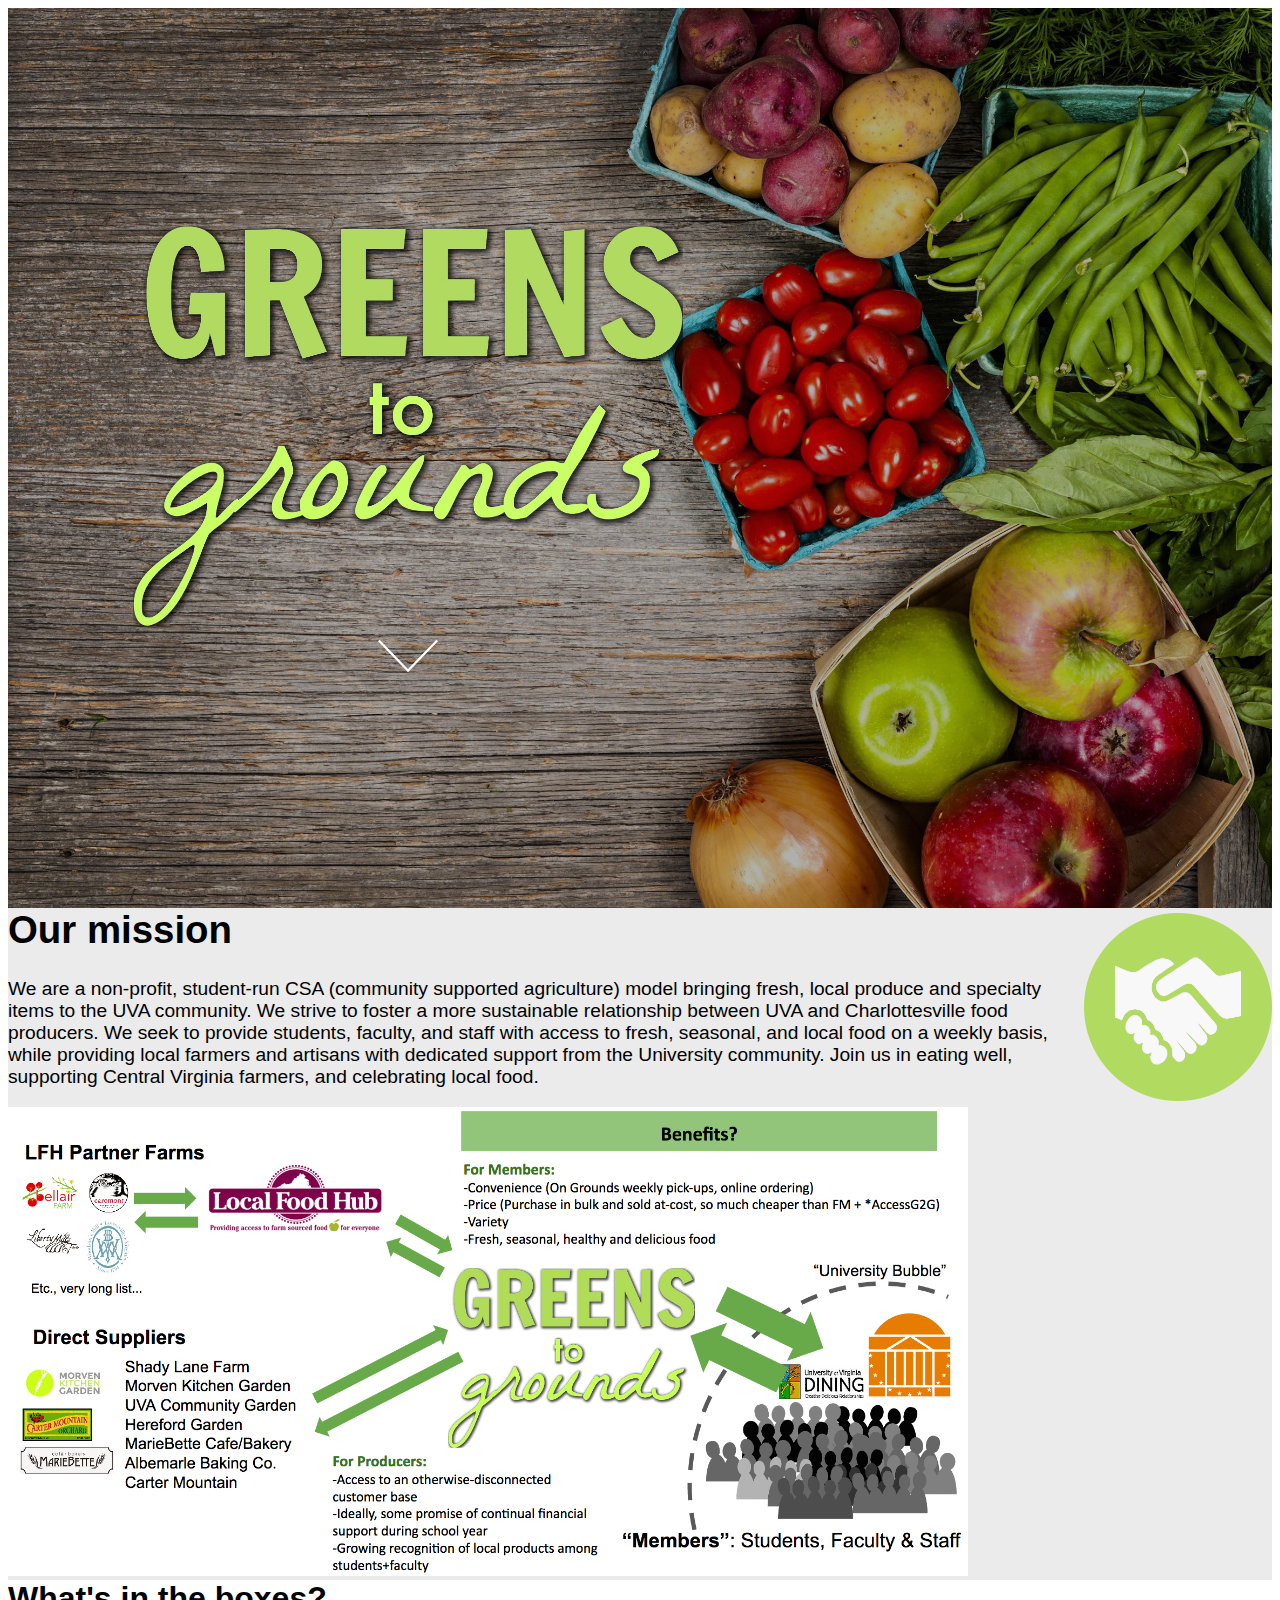
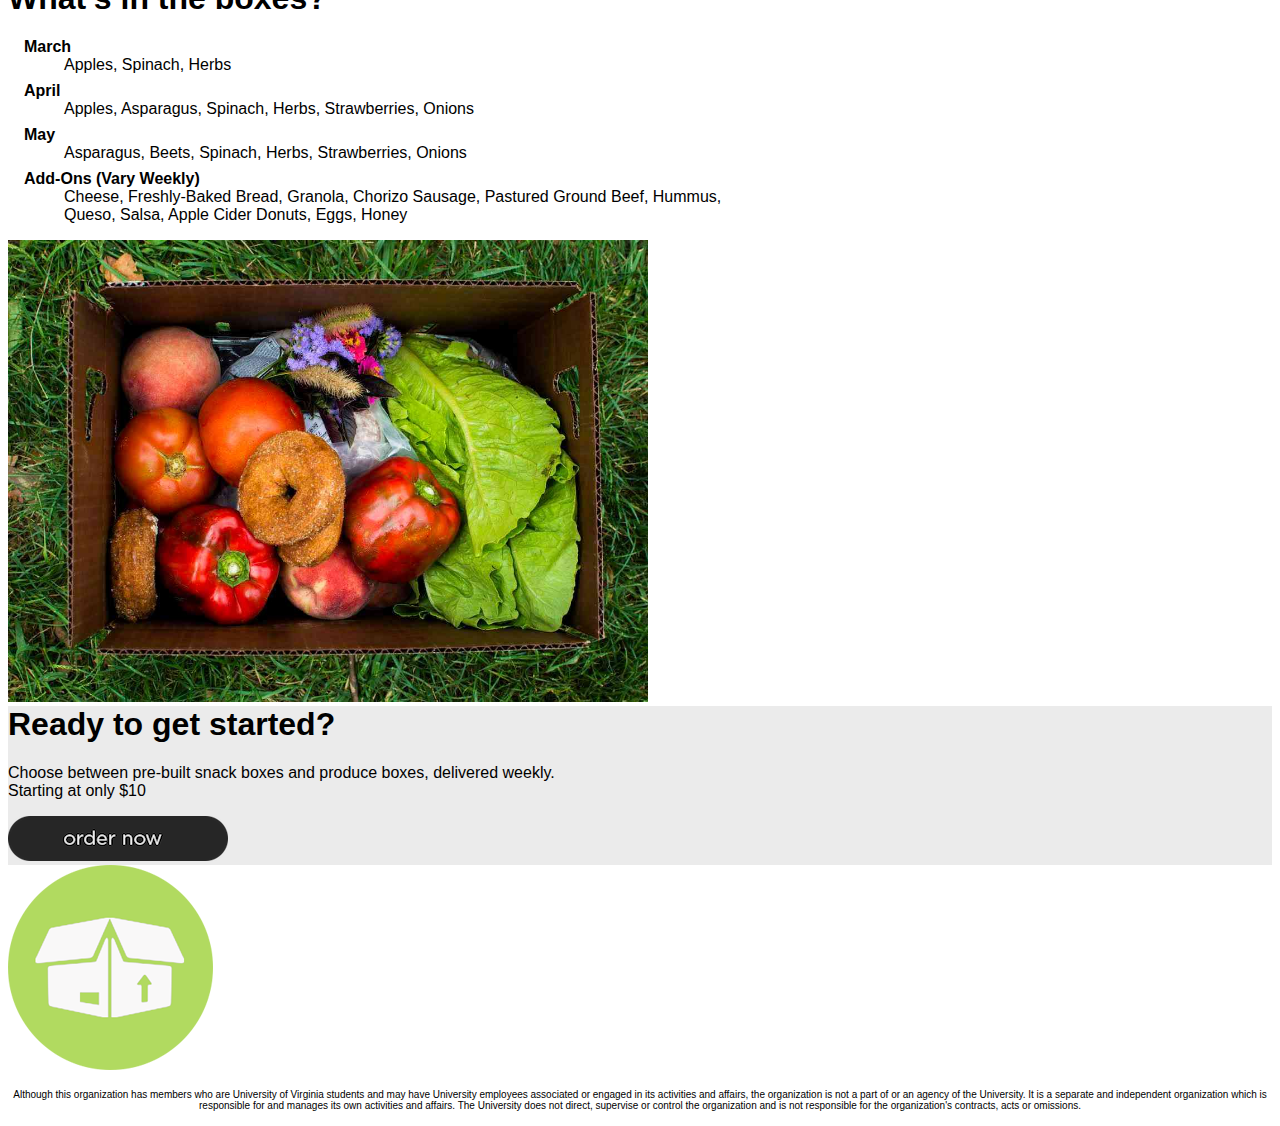
<file: index.html>
<!DOCTYPE html>
<html lang="en">
<head>
	<!-- include inc/head.htm title=Home -->
	<link href="lib/css/homepage.css" rel="stylesheet" type="text/css">
</head>
<body>
	<div id="home-background-img">
		<!-- include inc/nav.htm -->
		<div id="intro-box">
			<img id="g2g-logo" src="lib/imgs/g2glogo.png" alt="Greens to Grounds Logo">
			<a href="#our-mission"><img src="lib/imgs/arrow.svg" height="60px" width="60px" alt="arrow"></a>
		</div>
	</div>
	<div class="section" id="our-mission">
		<div id="our-mission-body">
			<div>
				<h1>Our mission</h1>
				<p>We are a non-profit, student-run CSA (community supported agriculture) model bringing fresh, local produce and specialty items to the UVA community. We strive to foster a more sustainable relationship between UVA and Charlottesville food producers. We seek to provide students, faculty, and staff with access to fresh, seasonal, and local food on a weekly basis, while providing local farmers and artisans with dedicated support from the University community. Join us in eating well, supporting Central Virginia farmers, and celebrating local food.</p>
			</div>
			<img src="lib/imgs/handshake.png" alt="handshake">
		</div>
		<img src="lib/imgs/fixed_diagram.png" alt="diagram">
	</div>
	<div class="section" id="whats-in-the-boxes">
		<h1>What's in the boxes?</h1>
		<dl>
			<dt>March</dt>
			<dd>Apples, Spinach, Herbs</dd>

			<dt>April</dt>
			<dd>Apples, Asparagus, Spinach, Herbs, Strawberries, Onions</dd>

			<dt>May</span></dt>
			<dd>Asparagus, Beets, Spinach, Herbs, Strawberries, Onions</dd>

			<dt>Add-Ons (Vary Weekly)</dt>
			<dd>Cheese, Freshly-Baked Bread, Granola, Chorizo Sausage, Pastured Ground Beef, Hummus, Queso, Salsa, Apple Cider Donuts, Eggs, Honey</dt>
		</dl>
		<img src="lib/imgs/boxexample1.jpg" alt="box example">
	</div>
	<div class="section">
		<div id="get-started-body">
			<h1>Ready to get started?</h1>
			<p>Choose between pre-built snack boxes and produce boxes, delivered weekly.<br>Starting at only $10</p>
			<a href="order.html"><img src="lib/imgs/ordernow.png" alt="Order Now!"></a>
		</div>
	</div>
	<div class="section">
		<img src="lib/imgs/box.png" alt="handshake">
		<p style="font-size: 10px; text-align: center; padding: 5px;">Although this organization has members who are University of Virginia students and may have University employees associated or engaged in its activities and affairs, the organization is not a part of or an agency of the University. It is a separate and independent organization which is responsible for and manages its own activities and affairs. The University does not direct, supervise or control the organization and is not responsible for the organization's contracts, acts or omissions.</p>
	</div>
	<!-- include inc/footer.htm -->
</body>
</html>
</file>
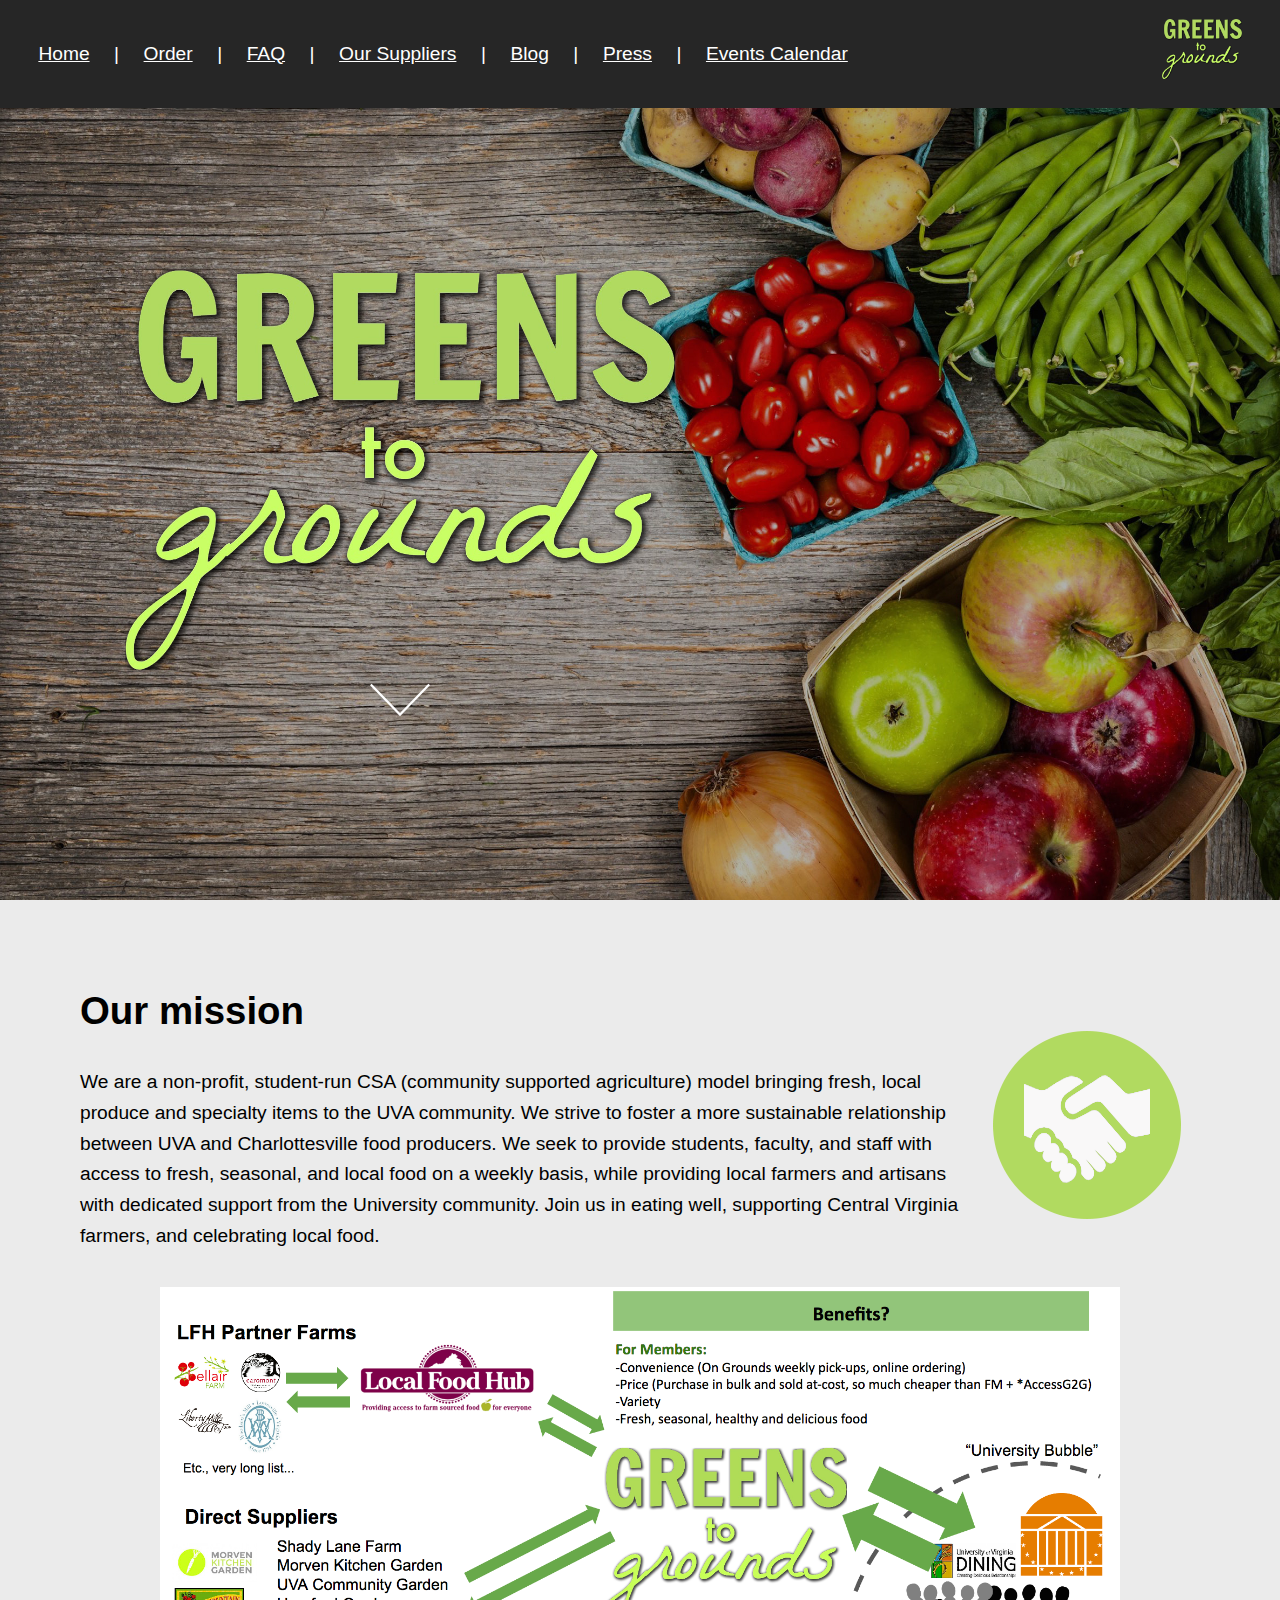
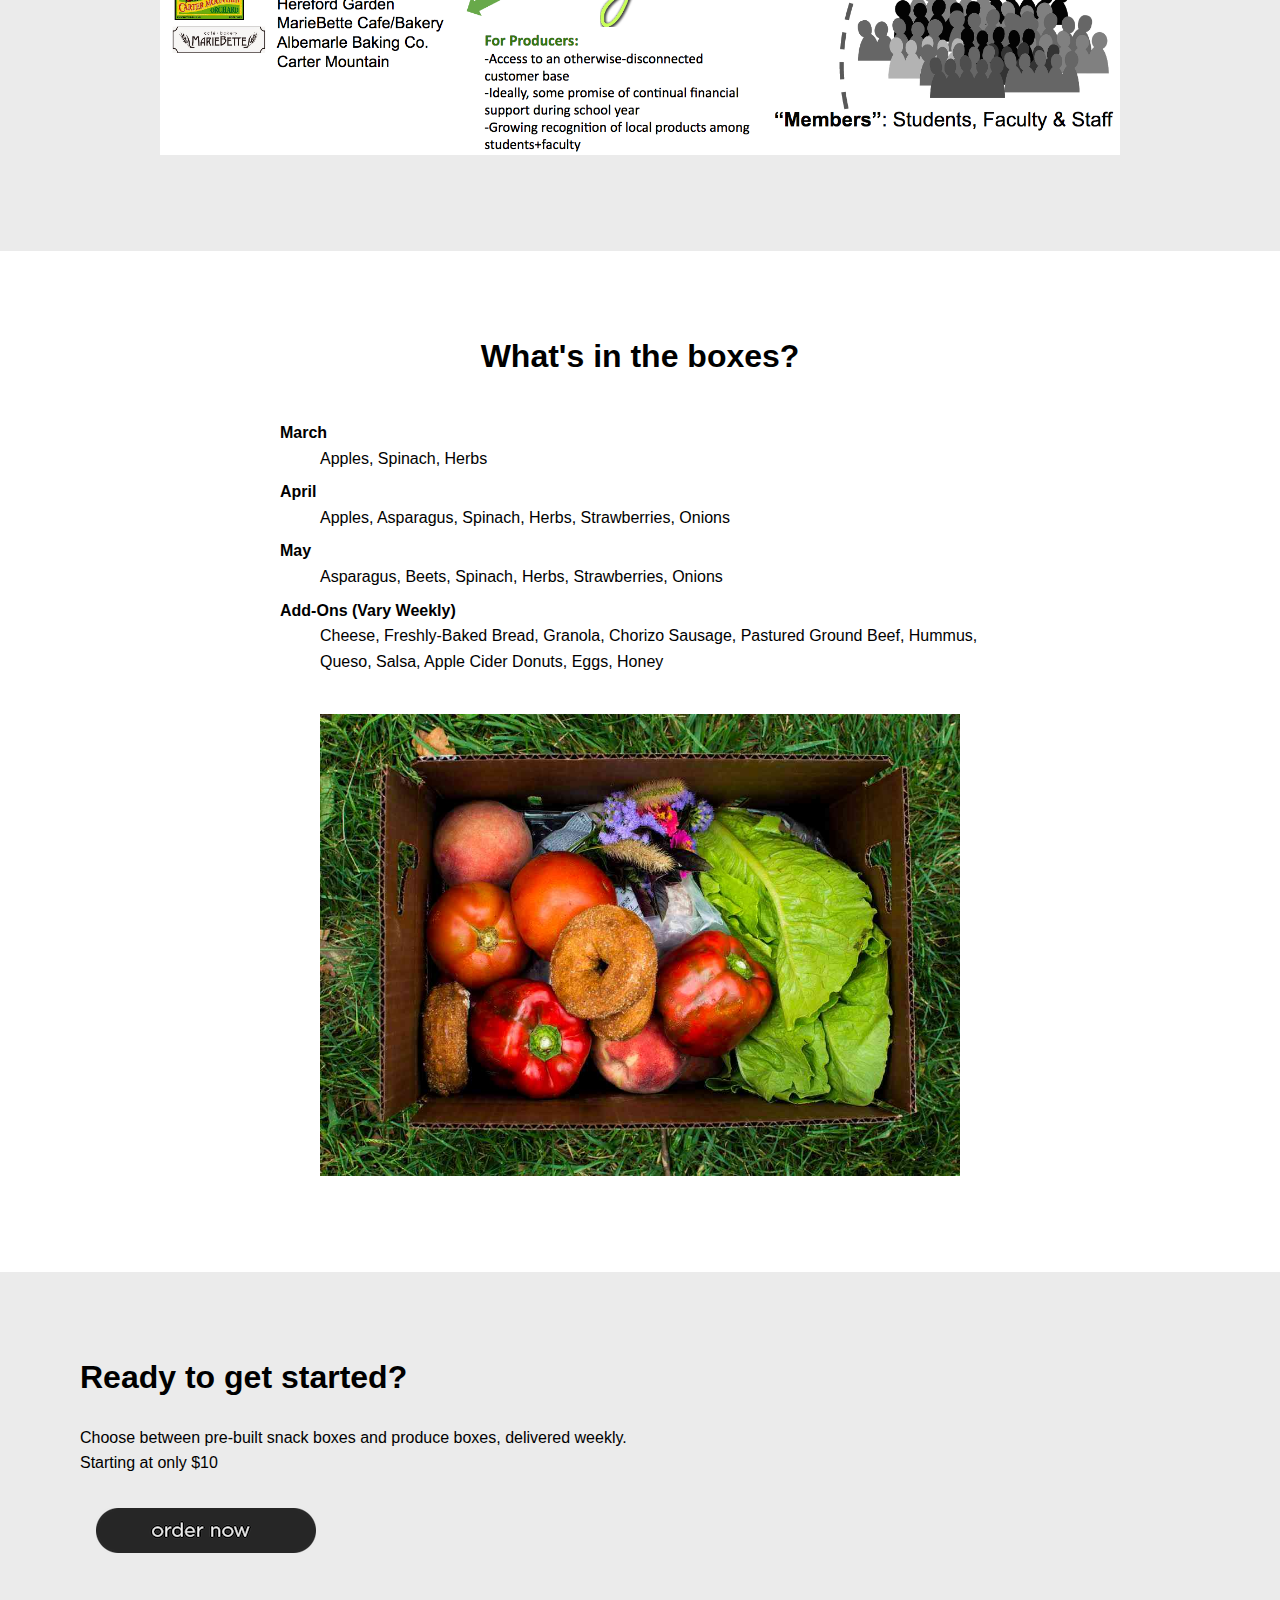
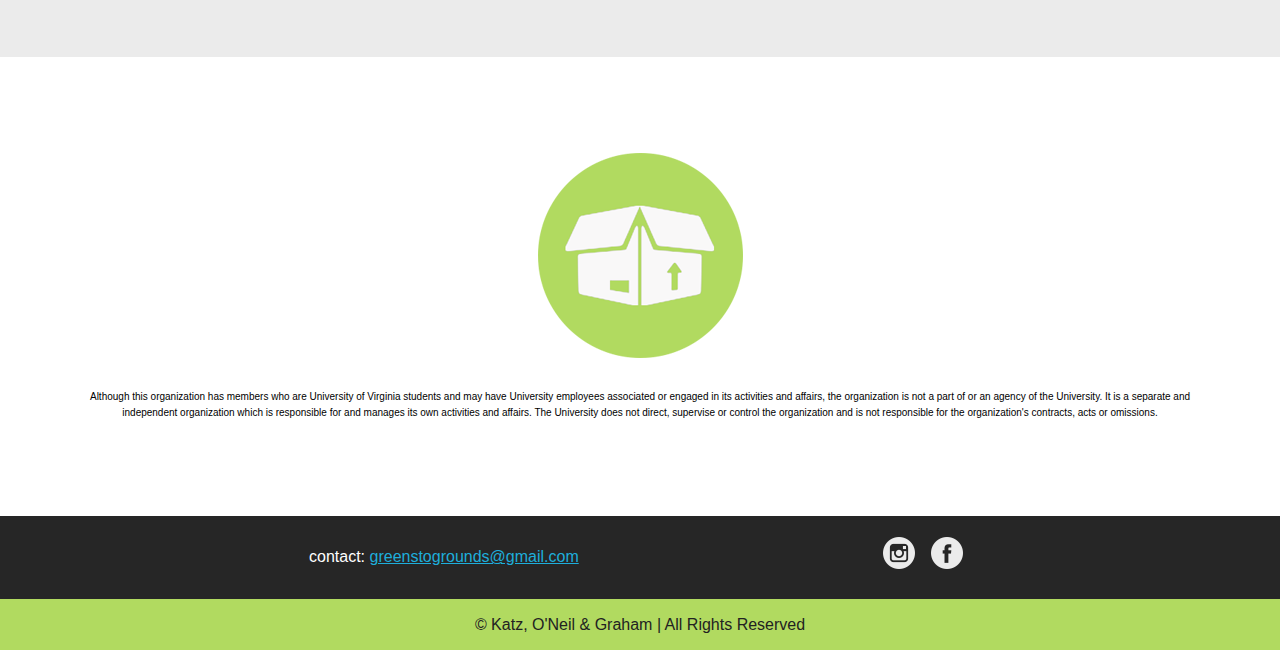
<file: docs/index.html>
<!DOCTYPE html>
<html lang="en">
<head>
	<meta charset="utf-8">
	<meta http-equiv="X-UA-Compatible" content="IE=edge">
	<meta name="viewport" content="width=device-width, initial-scale=1">
	
	<title>Home | Greens to Grounds</title>
	
	<meta http-equiv="Content-Type" content="text/html;charset=utf-8">
	<meta name="description" content="UVA fresh food delivery, community supported agriculture, CSA, greens to grounds, greens, grounds">
	<meta name="keywords" content="UVA, University of Virginia, food, organic, fresh, farmers market, delivery, food, fruit, vegetables, local">
	<meta name="author" content="Austin Petrie">
	<meta name="revised" content="10/12/2015">
	
	<link rel="stylesheet" type="text/css" href="lib/css/site.css">
	<link rel="stylesheet" type="text/css" href="lib/css/nav.css">
	<link rel="stylesheet" type="text/css" href="lib/css/footer.css">
	
	<!-- unused font stuff
	
	<link rel="stylesheet" type="text/css" href="http://fonts.googleapis.com/css?family=Vollkorn">
	<link rel="stylesheet" type="text/css" href="http://fonts.googleapis.com/css?family=Nobile">
	<style>
	.section { font-family: Nobile }
	h1, h2, .question { font-family: Vollkorn }
	</style>
	
	-->
	<link href="lib/css/homepage.css" rel="stylesheet" type="text/css">
</head>
<body>
	<div id="home-background-img">
		<div id="navbar">
			<nav>
				<a href="index.html">Home</a>
				| <a href="order.html">Order</a>
				| <a href="faq.html">FAQ</a>
				| <a href="suppliers.html">Our Suppliers</a>
				| <a href="http://www.greenstogrounds.wordpress.com">Blog</a>
				| <a href="news.html">Press</a>
				| <a href="events.html">Events Calendar</a>
			</nav>
			<div id="logo">
				<a href="index.html"><img src="lib/imgs/g2glogo.png" height="60px" width="80px" alt="Greens to Grounds Logo"></a>
			</div>
		</div>
		<div id="intro-box">
			<img id="g2g-logo" src="lib/imgs/g2glogo.png" alt="Greens to Grounds Logo">
			<a href="#our-mission"><img src="lib/imgs/arrow.svg" height="60px" width="60px" alt="arrow"></a>
		</div>
	</div>
	<div class="section" id="our-mission">
		<div id="our-mission-body">
			<div>
				<h1>Our mission</h1>
				<p>We are a non-profit, student-run CSA (community supported agriculture) model bringing fresh, local produce and specialty items to the UVA community. We strive to foster a more sustainable relationship between UVA and Charlottesville food producers. We seek to provide students, faculty, and staff with access to fresh, seasonal, and local food on a weekly basis, while providing local farmers and artisans with dedicated support from the University community. Join us in eating well, supporting Central Virginia farmers, and celebrating local food.</p>
			</div>
			<img src="lib/imgs/handshake.png" alt="handshake">
		</div>
		<img src="lib/imgs/fixed_diagram.png" alt="diagram">
	</div>
	<div class="section" id="whats-in-the-boxes">
		<h1>What's in the boxes?</h1>
		<dl>
			<dt>March</dt>
			<dd>Apples, Spinach, Herbs</dd>

			<dt>April</dt>
			<dd>Apples, Asparagus, Spinach, Herbs, Strawberries, Onions</dd>

			<dt>May</span></dt>
			<dd>Asparagus, Beets, Spinach, Herbs, Strawberries, Onions</dd>

			<dt>Add-Ons (Vary Weekly)</dt>
			<dd>Cheese, Freshly-Baked Bread, Granola, Chorizo Sausage, Pastured Ground Beef, Hummus, Queso, Salsa, Apple Cider Donuts, Eggs, Honey</dt>
		</dl>
		<img src="lib/imgs/boxexample1.jpg" alt="box example">
	</div>
	<div class="section">
		<div id="get-started-body">
			<h1>Ready to get started?</h1>
			<p>Choose between pre-built snack boxes and produce boxes, delivered weekly.<br>Starting at only $10</p>
			<a href="order.html"><img src="lib/imgs/ordernow.png" alt="Order Now!"></a>
		</div>
	</div>
	<div class="section">
		<img src="lib/imgs/box.png" alt="handshake">
		<p style="font-size: 10px; text-align: center; padding: 5px;">Although this organization has members who are University of Virginia students and may have University employees associated or engaged in its activities and affairs, the organization is not a part of or an agency of the University. It is a separate and independent organization which is responsible for and manages its own activities and affairs. The University does not direct, supervise or control the organization and is not responsible for the organization's contracts, acts or omissions.</p>
	</div>
	<div id="footer">
		<p>
			contact: <a href="mailto:greenstogrounds@gmail.com">greenstogrounds@gmail.com</a>
		</p>
		<div id="social-media-icons">
			<a href="https://instagram.com/greenstogrounds/" target="_blank">
				<img src="lib/imgs/instagram.png" alt="instagram">
			</a>
			<a href="https://www.facebook.com/greenstogrounds/timeline?ref=page_internal" target="_blank">
				<img src="lib/imgs/facebook.png" alt="facebook">
			</a>
		</div>
	</div>
	<div id="copyright">&copy; Katz, O'Neil & Graham | All Rights Reserved</div>
</body>
</html>
</file>
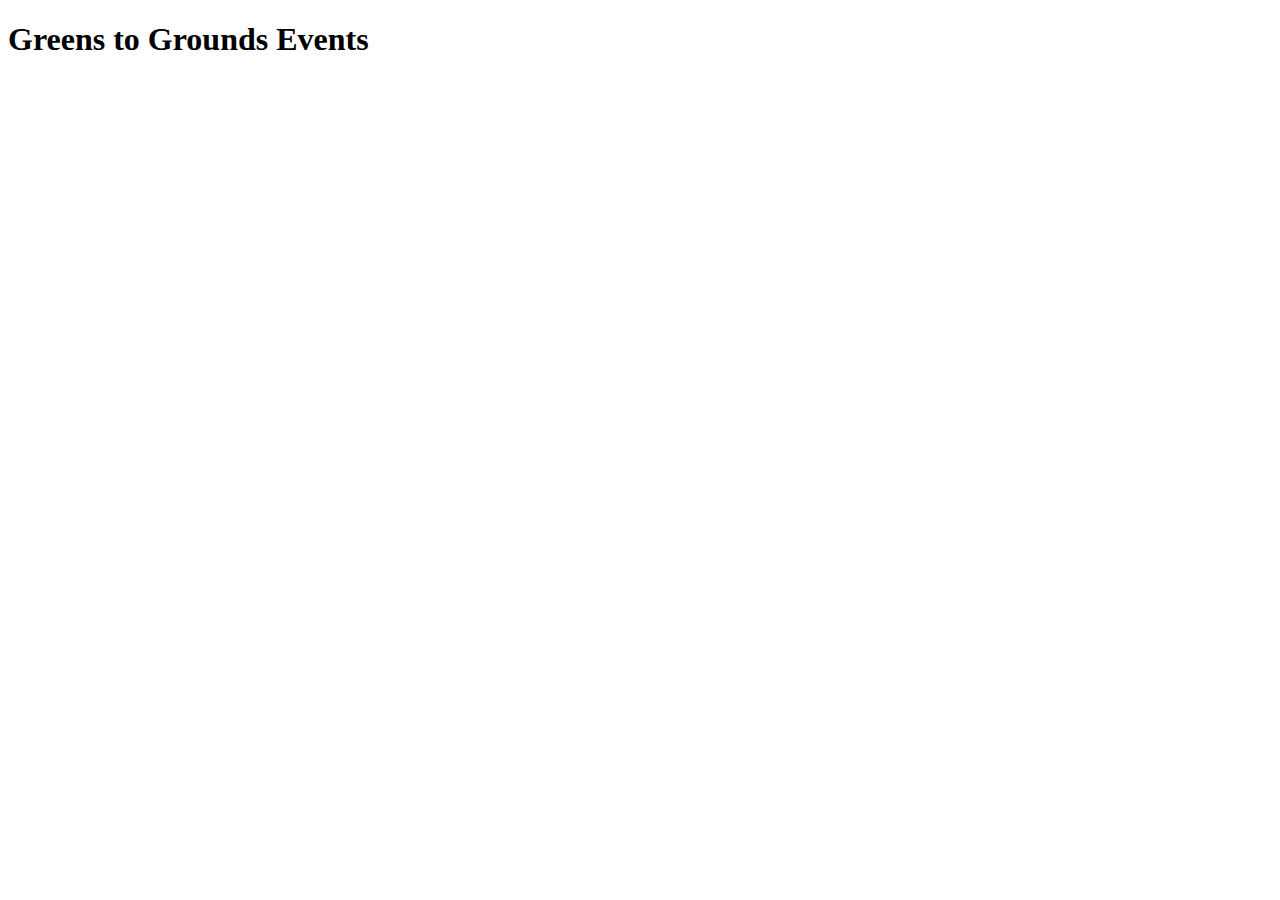
<file: events.html>
<!DOCTYPE html>
<html lang="en">
<head>
	<!-- include inc/head.htm title=Events -->
</head>
<body>
	<!-- include inc/nav.htm -->
	<div class="section">
		<h1>Greens to Grounds Events</h1>
		<iframe src="https://www.google.com/calendar/embed?src=virginia.edu_b6v6j8vgnmt2p2a12tfdr3omec%40group.calendar.google.com&ctz=America/New_York" style="border: 0;" width="900" height="725" frameborder="0" scrolling="no"></iframe>

	</div>
	<!-- include inc/footer.htm -->
</body>
</html>
</file>
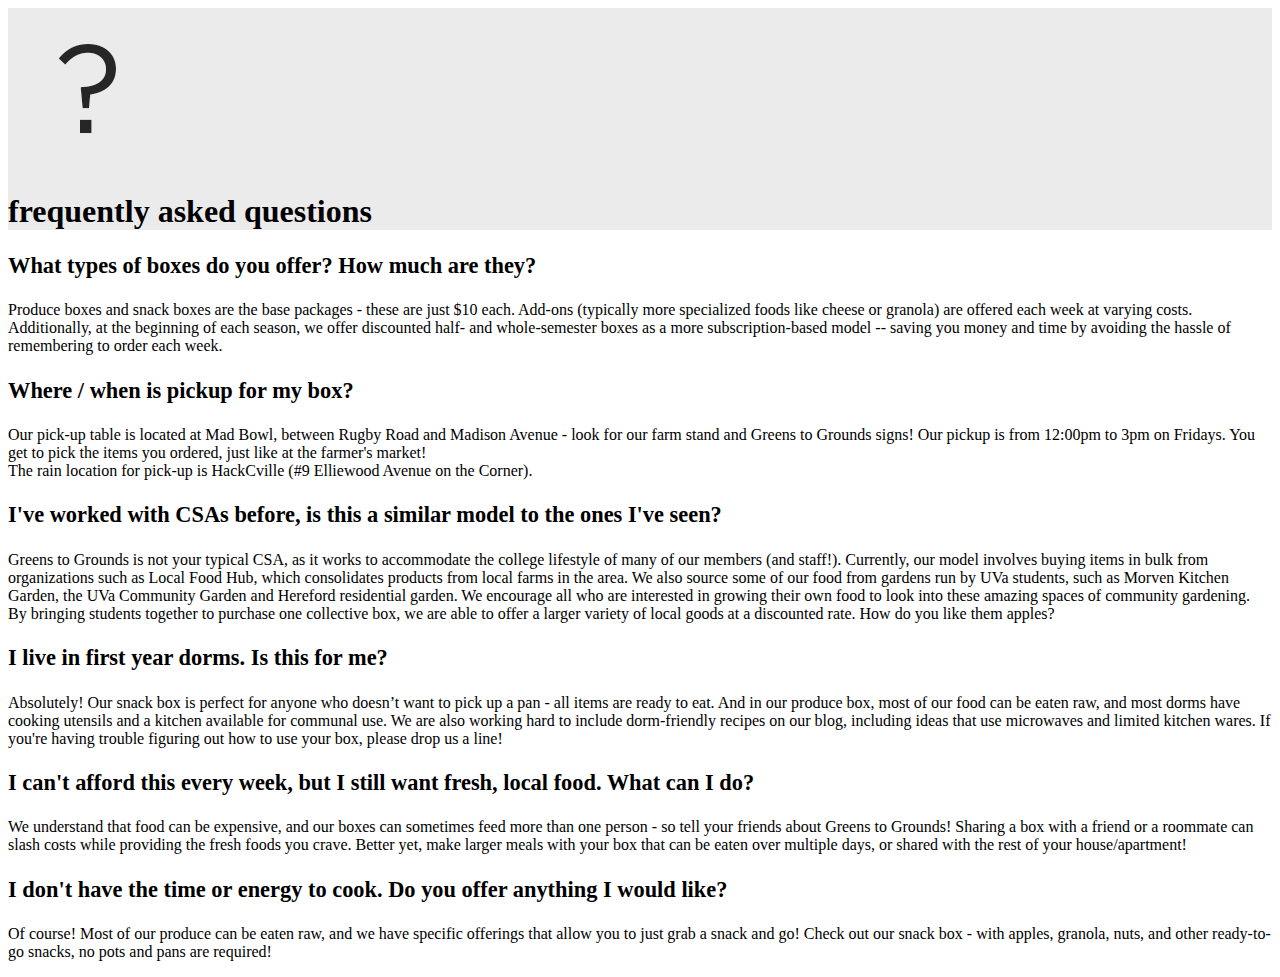
<file: faq.html>
<!DOCTYPE html>
<html lang="en">
<head>
	<!-- include inc/head.htm title=FAQ -->
	<link href="lib/css/faq.css" rel="stylesheet" type="text/css">
</head>
<body>
	<!-- include inc/nav.htm -->
	<div class="section">
		<div class="order-logo"><img src="lib/imgs/questionmark.png" alt="handshake"></div>
		<h1>frequently asked questions</h1>
	</div>
	<div class="section">
		<div class="question">What types of boxes do you offer? How much are they?</div>
		<div class="answer">Produce boxes and snack boxes are the base packages - these are just $10 each. Add-ons (typically more specialized foods like cheese or granola) are offered each week at varying costs. <br>Additionally, at the beginning of each season, we offer discounted half- and whole-semester boxes as a more subscription-based model -- saving you money and time by avoiding the hassle of remembering to order each week.</div>
		<div class="question">Where / when is pickup for my box?</div>
		<div class="answer">Our pick-up table is located at Mad Bowl, between Rugby Road and Madison Avenue - look for our farm stand and Greens to Grounds signs! Our pickup is from 12:00pm to 3pm on Fridays. You get to pick the items you ordered, just like at the farmer's market!<br>The rain location for pick-up is HackCville (#9 Elliewood Avenue on the Corner).</div>
		<div class="question">I've worked with CSAs before, is this a similar model to the ones I've seen?</div>
		<div class="answer">Greens to Grounds is not your typical CSA, as it works to accommodate the college lifestyle of many of our members (and staff!). Currently, our model involves buying items in bulk from organizations such as Local Food Hub, which consolidates products from local farms in the area. We also source some of our food from gardens run by UVa students, such as Morven Kitchen Garden, the UVa Community Garden and Hereford residential garden. We encourage all who are interested in growing their own food to look into these amazing spaces of community gardening. By bringing students together to purchase one collective box, we are able to offer a larger variety of local goods at a discounted rate. How do you like them apples?</div>
		<div class="question">I live in first year dorms. Is this for me?</div>
		<div class="answer">Absolutely! Our snack box is perfect for anyone who doesn’t want to pick up a pan - all items are ready to eat. And in our produce box, most of our food can be eaten raw, and most dorms have cooking utensils and a kitchen available for communal use. We are also working hard to include dorm-friendly recipes on our blog, including ideas that use microwaves and limited kitchen wares. If you're having trouble figuring out how to use your box, please drop us a line!</div>
		<div class="question">I can't afford this every week, but I still want fresh, local food. What can I do?</div>
		<div class="answer">We understand that food can be expensive, and our boxes can sometimes feed more than one person - so tell your friends about Greens to Grounds! Sharing a box with a friend or a roommate can slash costs while providing the fresh foods you crave. Better yet, make larger meals with your box that can be eaten over multiple days, or shared with the rest of your house/apartment!</div>
		<div class="question">I don't have the time or energy to cook. Do you offer anything I would like?</div>
		<div class="answer">Of course! Most of our produce can be eaten raw, and we have specific offerings that allow you to just grab a snack and go! Check out our snack box - with apples, granola, nuts, and other ready-to-go snacks, no pots and pans are required!</div>
	</div>
	<!-- include inc/footer.htm -->
</body>
</html>
</file>
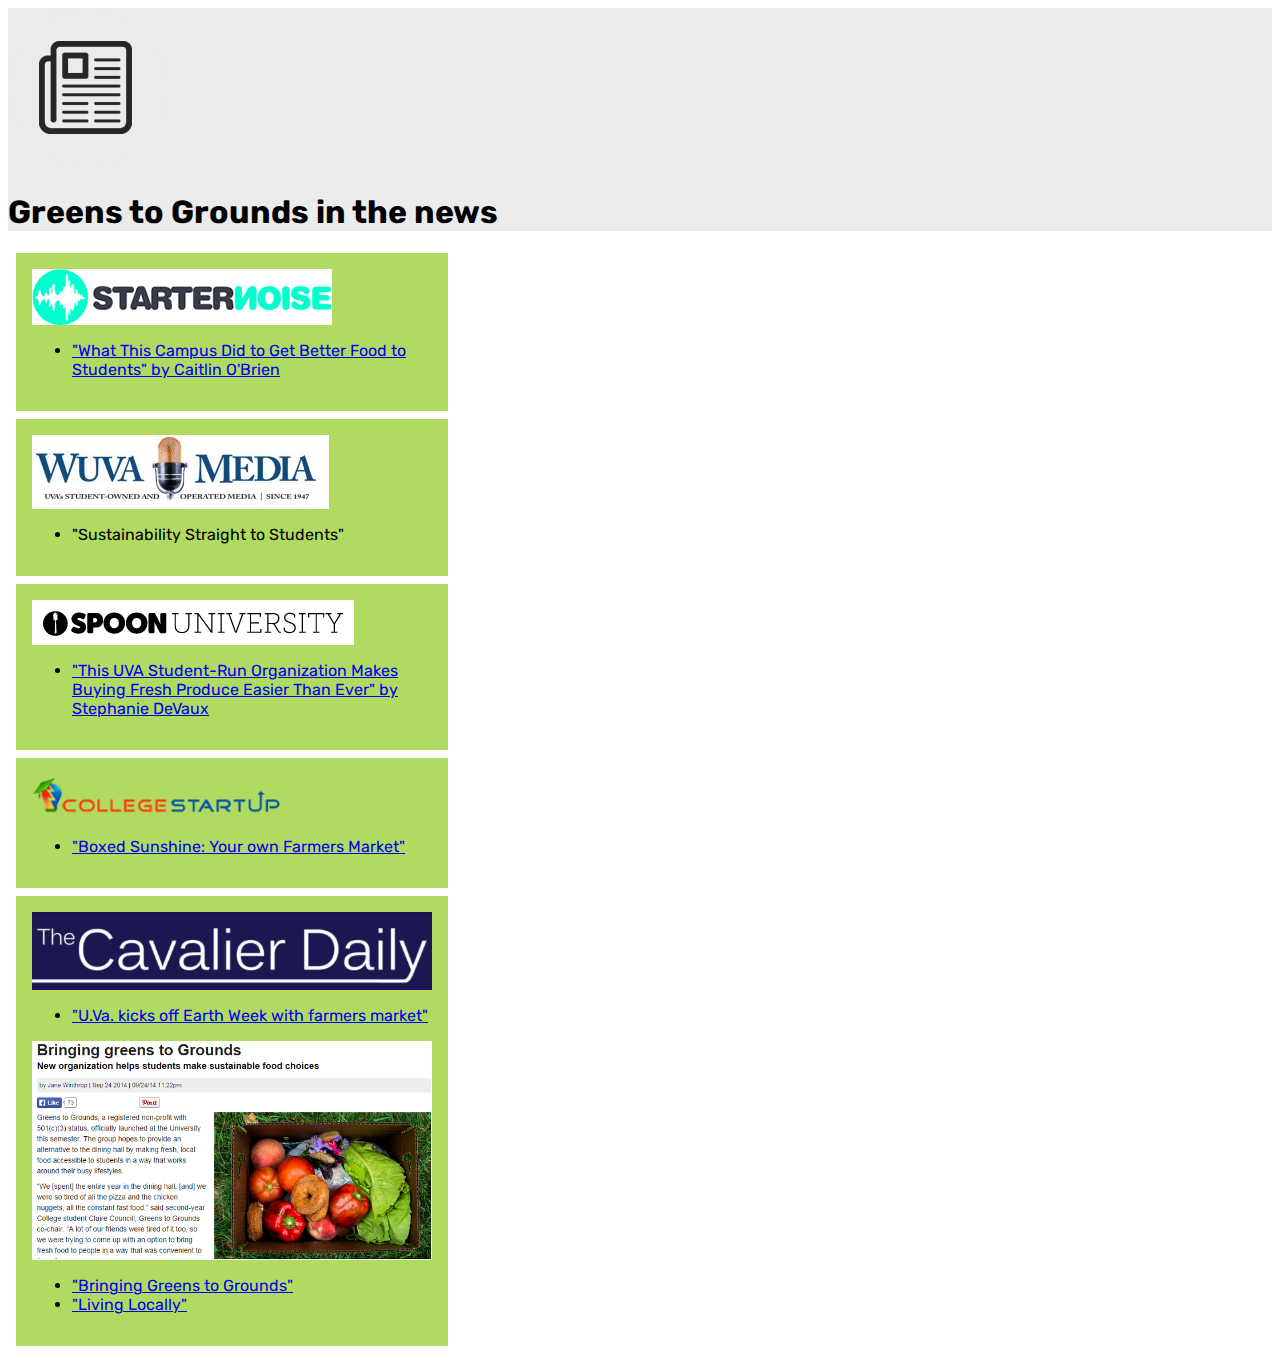
<file: news.html>
<!DOCTYPE html>
<html lang="en">
<head>
	<!-- include inc/head.htm title=News -->
	<link href="lib/css/news.css" rel="stylesheet" type="text/css">
	<link href="https://fonts.googleapis.com/css?family=Rubik:500&display=swap" rel="stylesheet">
</head>
<body>
	<!-- include inc/nav.htm -->
	<div class="section">
		<div class="order-logo"><img src="lib/imgs/presslogo.png" alt="press logo"></div>
		<h1>Greens to Grounds in the news</h1>
	</div>
	<div class="section" id="newses">
		<div class="news">
			<img src="lib/imgs/starternoise.png" alt="starternoise">
			<ul>
				<li><a href="http://www.starternoise.com/campus-get-better-food-students/" target="_blank">"What This Campus Did to Get Better Food to Students" by Caitlin O'Brien</a></li>
			</ul>
		</div>
		<div class="news">
			<img src="lib/imgs/wuva.png" alt="WUVA">
			<ul>
				<li>"Sustainability Straight to Students"</li>
			</ul>
		</div>
		<div class="news">
			<img src="lib/imgs/spoon_uni.png" alt="spoon university">
			<ul>
				<li><a href="http://uva.spoonuniversity.com/live/this-uva-student-run-organization-makes-buying-fresh-produce-easier-than-ever/" target="_blank">"This UVA Student-Run Organization Makes Buying Fresh Produce Easier Than Ever" by Stephanie DeVaux</a></li>
			</ul>
		</div>
		<div class="news">
			<img src="lib/imgs/startup.png" alt="start up">
			<ul>
				<li><a href="http://www.collegestartup.org/2015/03/27/boxed-sunshine-your-own-farmers-market/" target="_blank">"Boxed Sunshine: Your own Farmers Market"</a></li>
			</ul>
		</div>
		<div class="news">
			<img src="lib/imgs/cavdaily_press.png" alt="Cavalier Daily">
			<ul>
				<li><a href="http://www.cavalierdaily.com/article/2017/04/uva-kicks-off-earth-week-with-farmers-market" target="_blank">"U.Va. kicks off Earth Week with farmers market"</a></li>
			</ul>

			<img src="lib/imgs/cavdaily.png" alt="cavalier daily">
			<ul>
				<li><a href="http://www.cavalierdaily.com/article/2014/09/bringing-greens-to-grounds" target="_blank">"Bringing Greens to Grounds"</a></li>
				<li><a href="http://www.cavalierdaily.com/article/2014/10/aljassar-living-locally" target="_blank">"Living Locally"</a></li>
			</ul>
		</div>
	</div>
	<!-- include inc/footer.htm -->
</body>
</html>
</file>
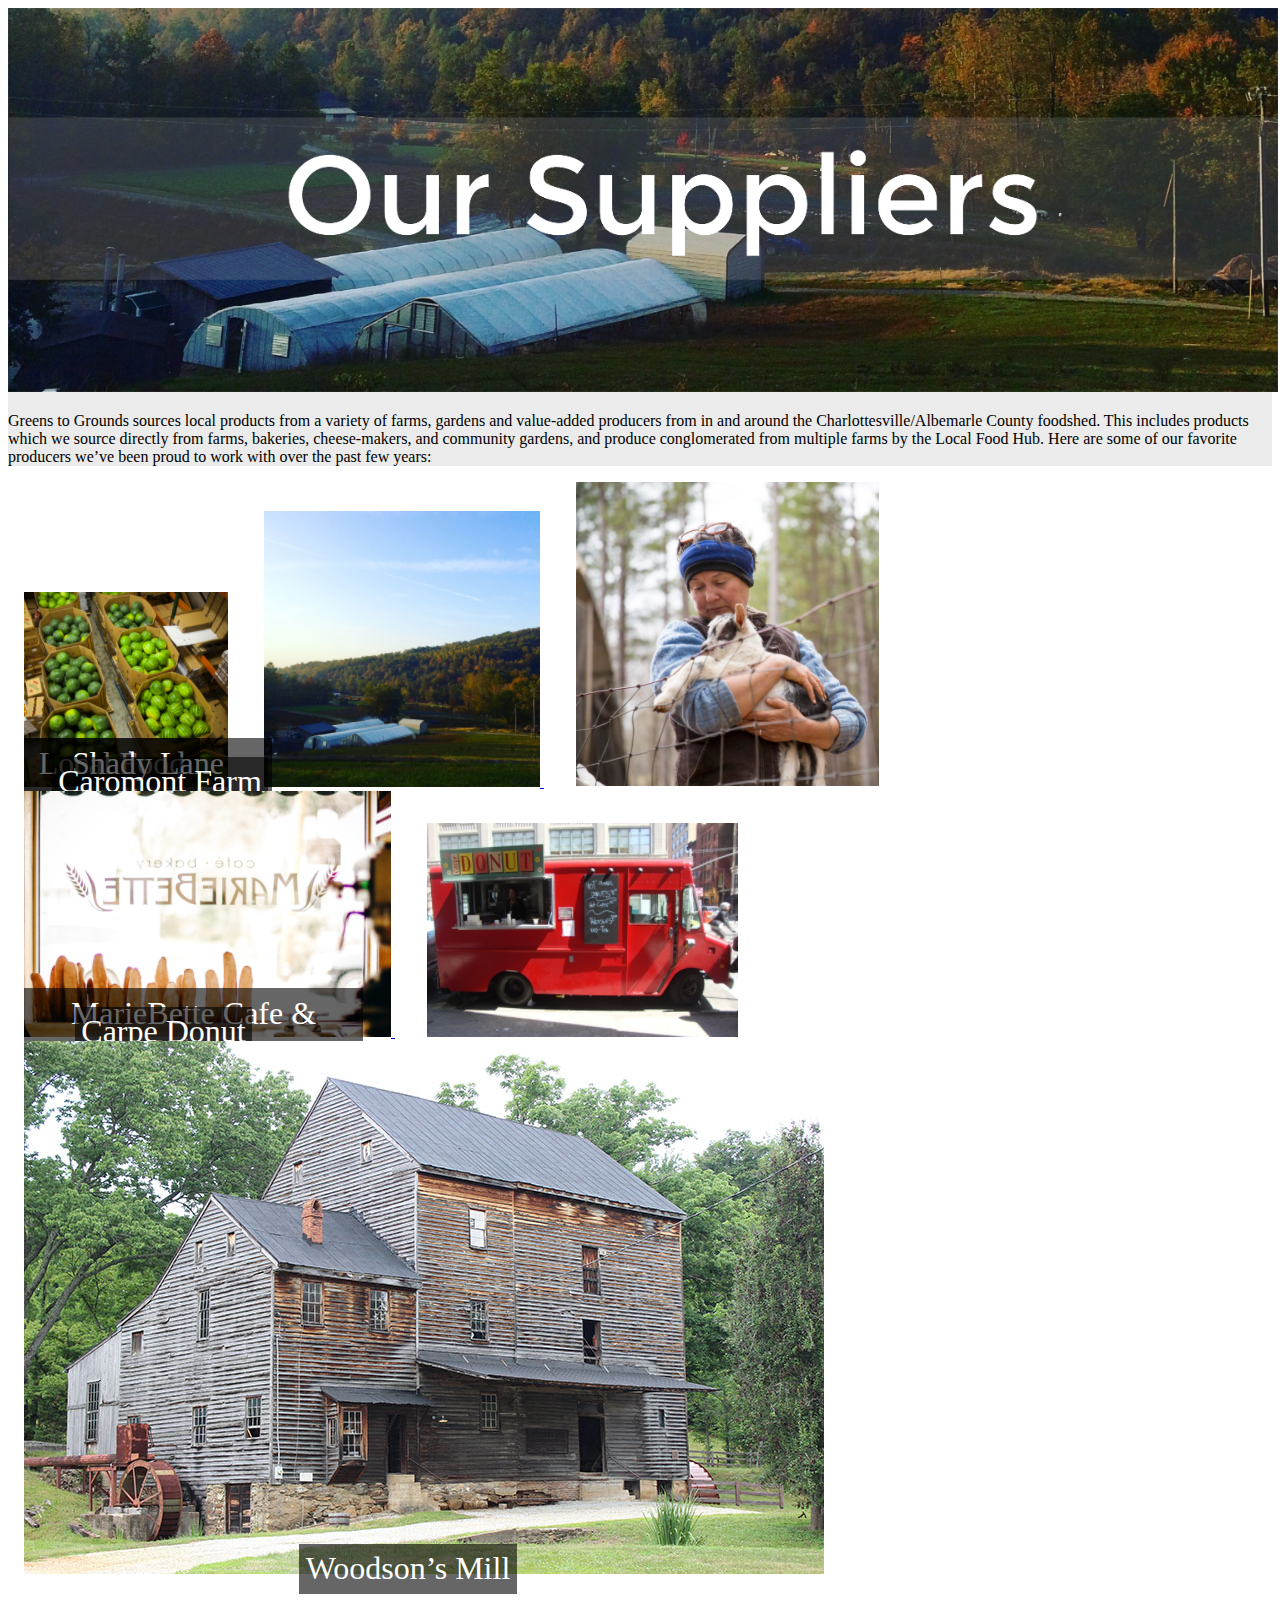
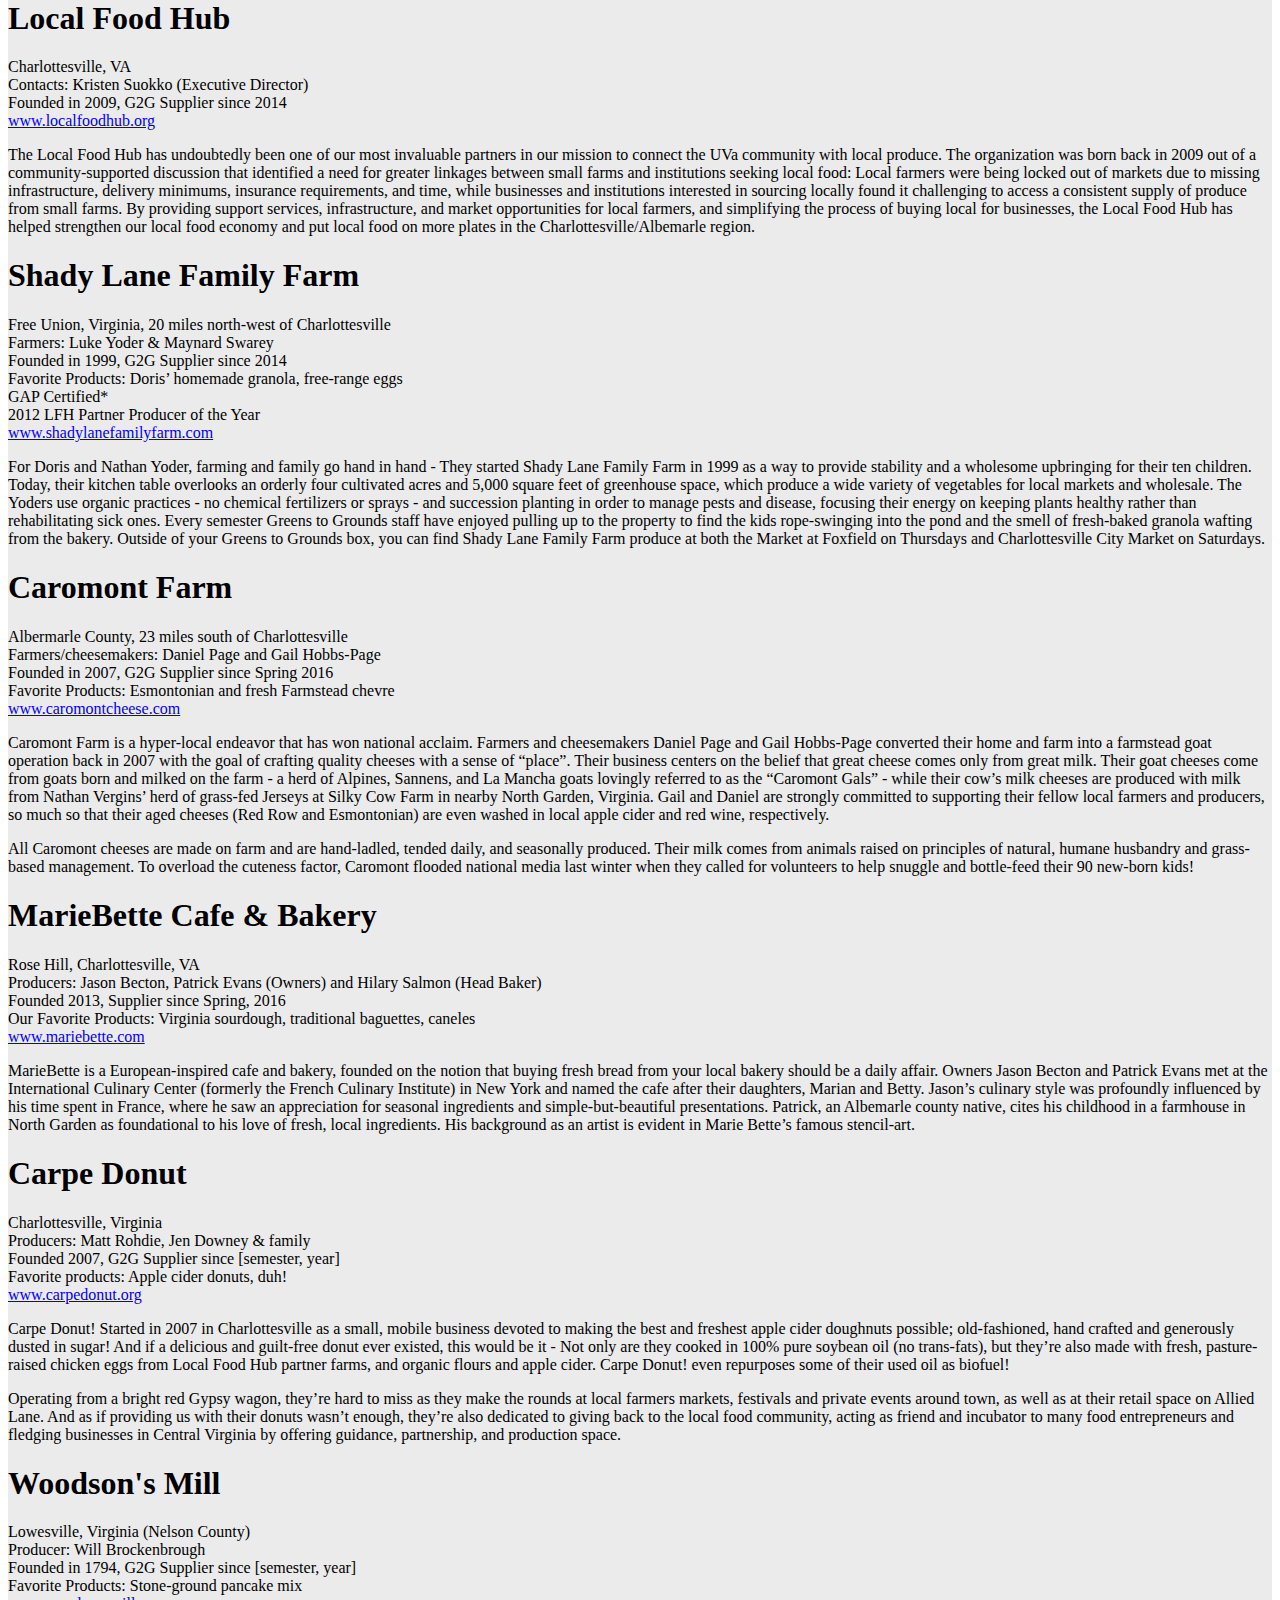
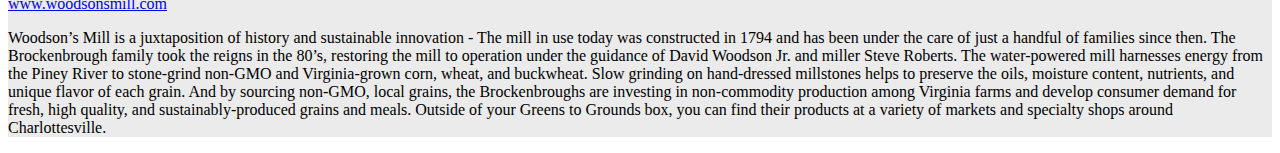
<file: suppliers.html>
<!DOCTYPE html>
<html lang="en">
<head>
	<!-- include inc/head.htm title="Our Supplieres" -->
	<link href="lib/css/suppliers.css" rel="stylesheet" type="text/css">
</head>
<body>
	<!-- include inc/nav.htm -->
	<div class="section">
		<img src="lib/imgs/OurSuppliers.png" alt="header" width="1270" class="center">
		<p>Greens to Grounds sources local products from a variety of farms, gardens and value-added producers from in and around the Charlottesville/Albemarle County foodshed.  This includes products which we source directly from farms, bakeries, cheese-makers, and community gardens, and produce conglomerated from multiple farms by the Local Food Hub.  Here are some of our favorite producers we’ve been proud to work with over the past few years:</p>
	</div>
	<div class="section" id="supplier-gallery">
		<a href="#here1" class="captioned">
			<img src="lib/imgs/lfh-main.png" alt="lfh">
			<div class="overlay"><p>Local Food Hub</p></div>
		</a>
		<a href="#here2" class="captioned">
			<img src="lib/imgs/shadylane-main.png" alt="shadylane">
			<div class="overlay"><p>Shady Lane Family Farm</p></div>
		</a>
		<a href="#here3" class="captioned">
			<img src="lib/imgs/caromont-main.png" alt="caromont">
			<div class="overlay"><p>Caromont Farm</p></div>
		</a>
		<a href="#here4" class="captioned">
			<img src="lib/imgs/mariebette-main.png"  alt="mariebetter">
			<div class="overlay"><p>MarieBette Cafe & Bakery</p></div>
		</a>
		<a href="#here5" class="captioned">
			<img src="lib/imgs/carpedonuts-main.png" alt="carpedonut">
			<div class="overlay"><p>Carpe Donut</p></div>
		</a>
		<a href="#here6" class="captioned">
			<img src="lib/imgs/woodsons-main.jpg"  alt="woodsons">
			<div class="overlay"><p>Woodson’s Mill</p></div>
		</a>
	</div>
	<div class="section" id="supplier-info">
		<h1 id="here1">Local Food Hub</h1>
		<p class="bio">
			Charlottesville, VA<br>
			Contacts: Kristen Suokko (Executive Director)<br>
			Founded in 2009, G2G Supplier since 2014<br>
			<a target="_blank" href="http://www.localfoodhub.org">www.localfoodhub.org</a>
		</p>
		<p>
			The Local Food Hub has undoubtedly been one of our most invaluable partners in our mission to connect the UVa community with local produce. The organization was born back in 2009 out of a community-supported discussion that identified a need for greater linkages between small farms and institutions seeking local food: Local farmers were being locked out of markets due to missing infrastructure, delivery minimums, insurance requirements, and time, while businesses and institutions interested in sourcing locally found it challenging to access a consistent supply of produce from small farms. By providing support services, infrastructure, and market opportunities for local farmers, and simplifying the process of buying local for businesses, the Local Food Hub has helped strengthen our local food economy and put local food on more plates in the Charlottesville/Albemarle region.
		</p>

		<h1 id="here2">Shady Lane Family Farm</h1>
		<p class="bio">
			Free Union, Virginia, 20 miles north-west of Charlottesville<br>
			Farmers: Luke Yoder & Maynard Swarey<br>
			Founded in 1999, G2G Supplier since 2014<br>
			Favorite Products: Doris’ homemade granola, free-range eggs<br>
			GAP Certified*<br>
			2012 LFH Partner Producer of the Year<br>
			<a target="_blank" href="http://www.shadylanefamilyfarm.com/">www.shadylanefamilyfarm.com</a>
		</p>
		<p>
			For Doris and Nathan Yoder, farming and family go hand in hand - They started Shady Lane Family Farm in 1999 as a way to provide stability and a wholesome upbringing for their ten children. Today, their kitchen table overlooks an orderly four cultivated acres and 5,000 square feet of greenhouse space, which produce a wide variety of vegetables for local markets and wholesale. The Yoders use organic practices - no chemical fertilizers or sprays - and succession planting in order to manage pests and disease, focusing their energy on keeping plants healthy rather than rehabilitating sick ones.
			Every semester Greens to Grounds staff have enjoyed pulling up to the property to find the kids rope-swinging into the pond and the smell of fresh-baked granola wafting from the bakery.  Outside of your Greens to Grounds box, you can find Shady Lane Family Farm produce at both the Market at Foxfield on Thursdays and Charlottesville City Market on Saturdays.
		</p>

		<h1 id="here3">Caromont Farm</h1>
		<p class="bio">
			Albermarle County, 23 miles south of Charlottesville<br>
			Farmers/cheesemakers: Daniel Page and Gail Hobbs-Page<br>
			Founded in 2007, G2G Supplier since Spring 2016<br>
			Favorite Products: Esmontonian and fresh Farmstead chevre<br>
			<a target="_blank" href="http://www.caromontcheese.com/">www.caromontcheese.com</a>
		</p>
		<p>
			Caromont Farm is a hyper-local endeavor that has won national acclaim.  Farmers and cheesemakers Daniel Page and Gail Hobbs-Page converted their home and farm into a farmstead goat operation back in 2007 with the goal of crafting quality cheeses with a sense of “place”. Their business centers on the belief that great cheese comes only from great milk.  Their goat cheeses come from goats born and milked on the farm - a herd of Alpines, Sannens, and La Mancha goats lovingly referred to as the “Caromont Gals” - while their cow’s milk cheeses are produced with milk from Nathan Vergins’ herd of grass-fed Jerseys at Silky Cow Farm in nearby North Garden, Virginia.  Gail and Daniel are strongly committed to supporting their fellow local farmers and producers, so much so that their aged cheeses (Red Row and Esmontonian) are even washed in local apple cider and red wine, respectively.
		</p>
		<p>
			All Caromont cheeses are made on farm and are hand-ladled, tended daily, and seasonally produced.  Their milk comes from animals raised on principles of natural, humane husbandry and grass-based management.  To overload the cuteness factor, Caromont flooded national media last winter when they called for volunteers to help snuggle and bottle-feed their 90 new-born kids!
		</p>

		<h1 id="here4">MarieBette Cafe & Bakery</h1>
		<p class="bio">
			Rose Hill, Charlottesville, VA<br>
			Producers: Jason Becton, Patrick Evans (Owners) and Hilary Salmon (Head Baker)<br>
			Founded 2013, Supplier since Spring, 2016<br>
			Our Favorite Products: Virginia sourdough, traditional baguettes, caneles<br>
			<a target="_blank" href="http://www.mariebette.com/">www.mariebette.com</a>
		</p>
			MarieBette is a European-inspired cafe and bakery, founded on the notion that buying fresh bread from your local bakery should be a daily affair. Owners Jason Becton and Patrick Evans met at the International Culinary Center (formerly the French Culinary Institute) in New York and named the cafe after their daughters, Marian and Betty. Jason’s culinary style was profoundly influenced by his time spent in France, where he saw an appreciation for seasonal ingredients and simple-but-beautiful presentations. Patrick, an Albemarle county native, cites his childhood in a farmhouse in North Garden as foundational to his love of fresh, local ingredients. His background as an artist is evident in Marie Bette’s famous stencil-art.
		</p>

		<h1 id="here5">Carpe Donut</h1>
		<p class="bio">
			Charlottesville, Virginia<br>
			Producers: Matt Rohdie, Jen Downey & family<br>
			Founded 2007, G2G Supplier since [semester, year]<br>
			Favorite products: Apple cider donuts, duh!<br>
			<a target="_blank" href="http://www.carpedonut.org/">www.carpedonut.org</a>
		</p>
		<p>
			Carpe Donut! Started in 2007 in Charlottesville as a small, mobile business devoted to making the best and freshest apple cider doughnuts possible; old-fashioned, hand crafted and generously dusted in sugar!  And if a delicious and guilt-free donut ever existed, this would be it - Not only are they cooked in 100% pure soybean oil (no trans-fats), but they’re also made with fresh, pasture-raised chicken eggs from Local Food Hub partner farms, and organic flours and apple cider. Carpe Donut! even repurposes some of their used oil as biofuel!
		</p
		<p>
			Operating from a bright red Gypsy wagon, they’re hard to miss as they make the rounds at local farmers markets, festivals and private events around town, as well as at their retail space on Allied Lane. And as if providing us with their donuts wasn’t enough, they’re also dedicated to giving back to the local food community, acting as friend and incubator to many food entrepreneurs and fledging businesses in Central Virginia by offering guidance, partnership, and production space.
		</p>

		<h1 id="here6">Woodson's Mill</h1>
		<p class="bio">
			Lowesville, Virginia (Nelson County)<br>
			Producer: Will Brockenbrough<br>
			Founded in 1794, G2G Supplier since [semester, year]<br>
			Favorite Products: Stone-ground pancake mix<br>
			<a target="_blank" href="http://www.woodsonsmill.com/">www.woodsonsmill.com</a>
		</p>
		<p>
			Woodson’s Mill is a juxtaposition of history and sustainable innovation - The mill in use today was constructed in 1794 and has been under the care of just a handful of families since then. The Brockenbrough family took the reigns in the 80’s, restoring the mill to operation under the guidance of David Woodson Jr. and miller Steve Roberts.  The water-powered mill harnesses energy from the Piney River to stone-grind non-GMO and Virginia-grown corn, wheat, and buckwheat.  Slow grinding on hand-dressed millstones helps to preserve the oils, moisture content, nutrients, and unique flavor of each grain.  And by sourcing non-GMO, local grains, the Brockenbroughs are investing in non-commodity production among Virginia farms and develop consumer demand for fresh, high quality, and sustainably-produced grains and meals.  Outside of your Greens to Grounds box, you can find their products at a variety of markets and specialty shops around Charlottesville.
		</p>
	</div>
	<!-- include inc/footer.htm -->
</body>
</html>
</file>
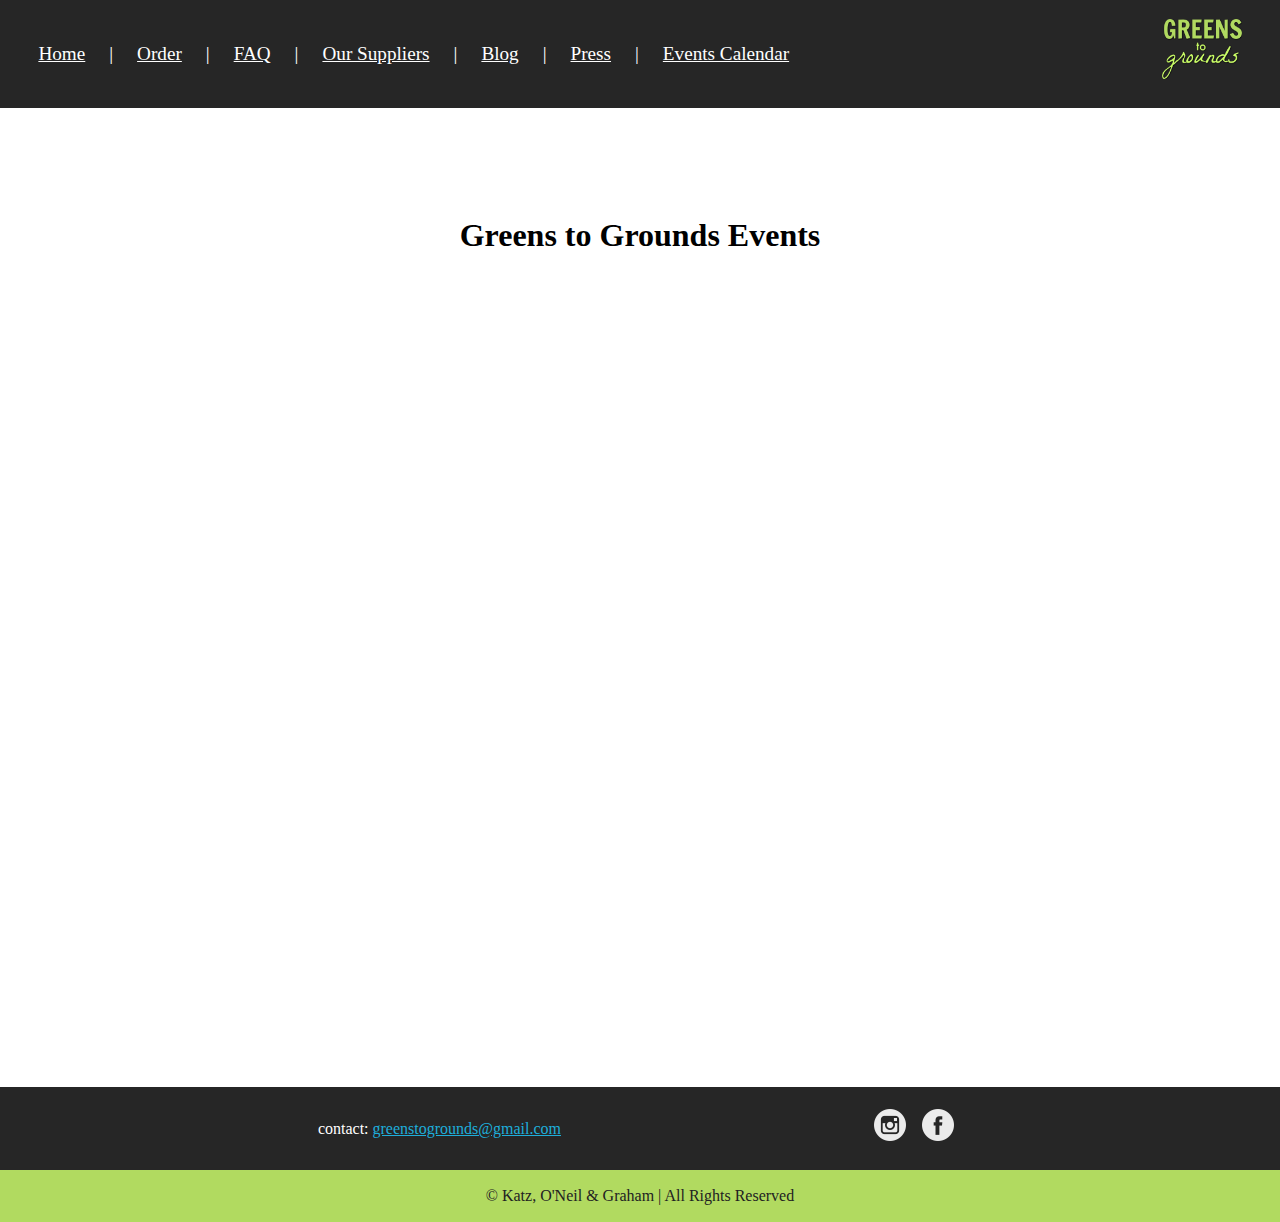
<file: docs/events.html>
<!DOCTYPE html>
<html lang="en">
<head>
	<meta charset="utf-8">
	<meta http-equiv="X-UA-Compatible" content="IE=edge">
	<meta name="viewport" content="width=device-width, initial-scale=1">
	
	<title>Events | Greens to Grounds</title>
	
	<meta http-equiv="Content-Type" content="text/html;charset=utf-8">
	<meta name="description" content="UVA fresh food delivery, community supported agriculture, CSA, greens to grounds, greens, grounds">
	<meta name="keywords" content="UVA, University of Virginia, food, organic, fresh, farmers market, delivery, food, fruit, vegetables, local">
	<meta name="author" content="Austin Petrie">
	<meta name="revised" content="10/12/2015">
	
	<link rel="stylesheet" type="text/css" href="lib/css/site.css">
	<link rel="stylesheet" type="text/css" href="lib/css/nav.css">
	<link rel="stylesheet" type="text/css" href="lib/css/footer.css">
	
	<!-- unused font stuff
	
	<link rel="stylesheet" type="text/css" href="http://fonts.googleapis.com/css?family=Vollkorn">
	<link rel="stylesheet" type="text/css" href="http://fonts.googleapis.com/css?family=Nobile">
	<style>
	.section { font-family: Nobile }
	h1, h2, .question { font-family: Vollkorn }
	</style>
	
	-->
</head>
<body>
	<div id="navbar">
		<nav>
			<a href="index.html">Home</a>
			| <a href="order.html">Order</a>
			| <a href="faq.html">FAQ</a>
			| <a href="suppliers.html">Our Suppliers</a>
			| <a href="http://www.greenstogrounds.wordpress.com">Blog</a>
			| <a href="news.html">Press</a>
			| <a href="events.html">Events Calendar</a>
		</nav>
		<div id="logo">
			<a href="index.html"><img src="lib/imgs/g2glogo.png" height="60px" width="80px" alt="Greens to Grounds Logo"></a>
		</div>
	</div>
	<div class="section">
		<h1>Greens to Grounds Events</h1>
		<iframe src="https://www.google.com/calendar/embed?src=virginia.edu_b6v6j8vgnmt2p2a12tfdr3omec%40group.calendar.google.com&ctz=America/New_York" style="border: 0;" width="900" height="725" frameborder="0" scrolling="no"></iframe>

	</div>
	<div id="footer">
		<p>
			contact: <a href="mailto:greenstogrounds@gmail.com">greenstogrounds@gmail.com</a>
		</p>
		<div id="social-media-icons">
			<a href="https://instagram.com/greenstogrounds/" target="_blank">
				<img src="lib/imgs/instagram.png" alt="instagram">
			</a>
			<a href="https://www.facebook.com/greenstogrounds/timeline?ref=page_internal" target="_blank">
				<img src="lib/imgs/facebook.png" alt="facebook">
			</a>
		</div>
	</div>
	<div id="copyright">&copy; Katz, O'Neil & Graham | All Rights Reserved</div>
</body>
</html>
</file>
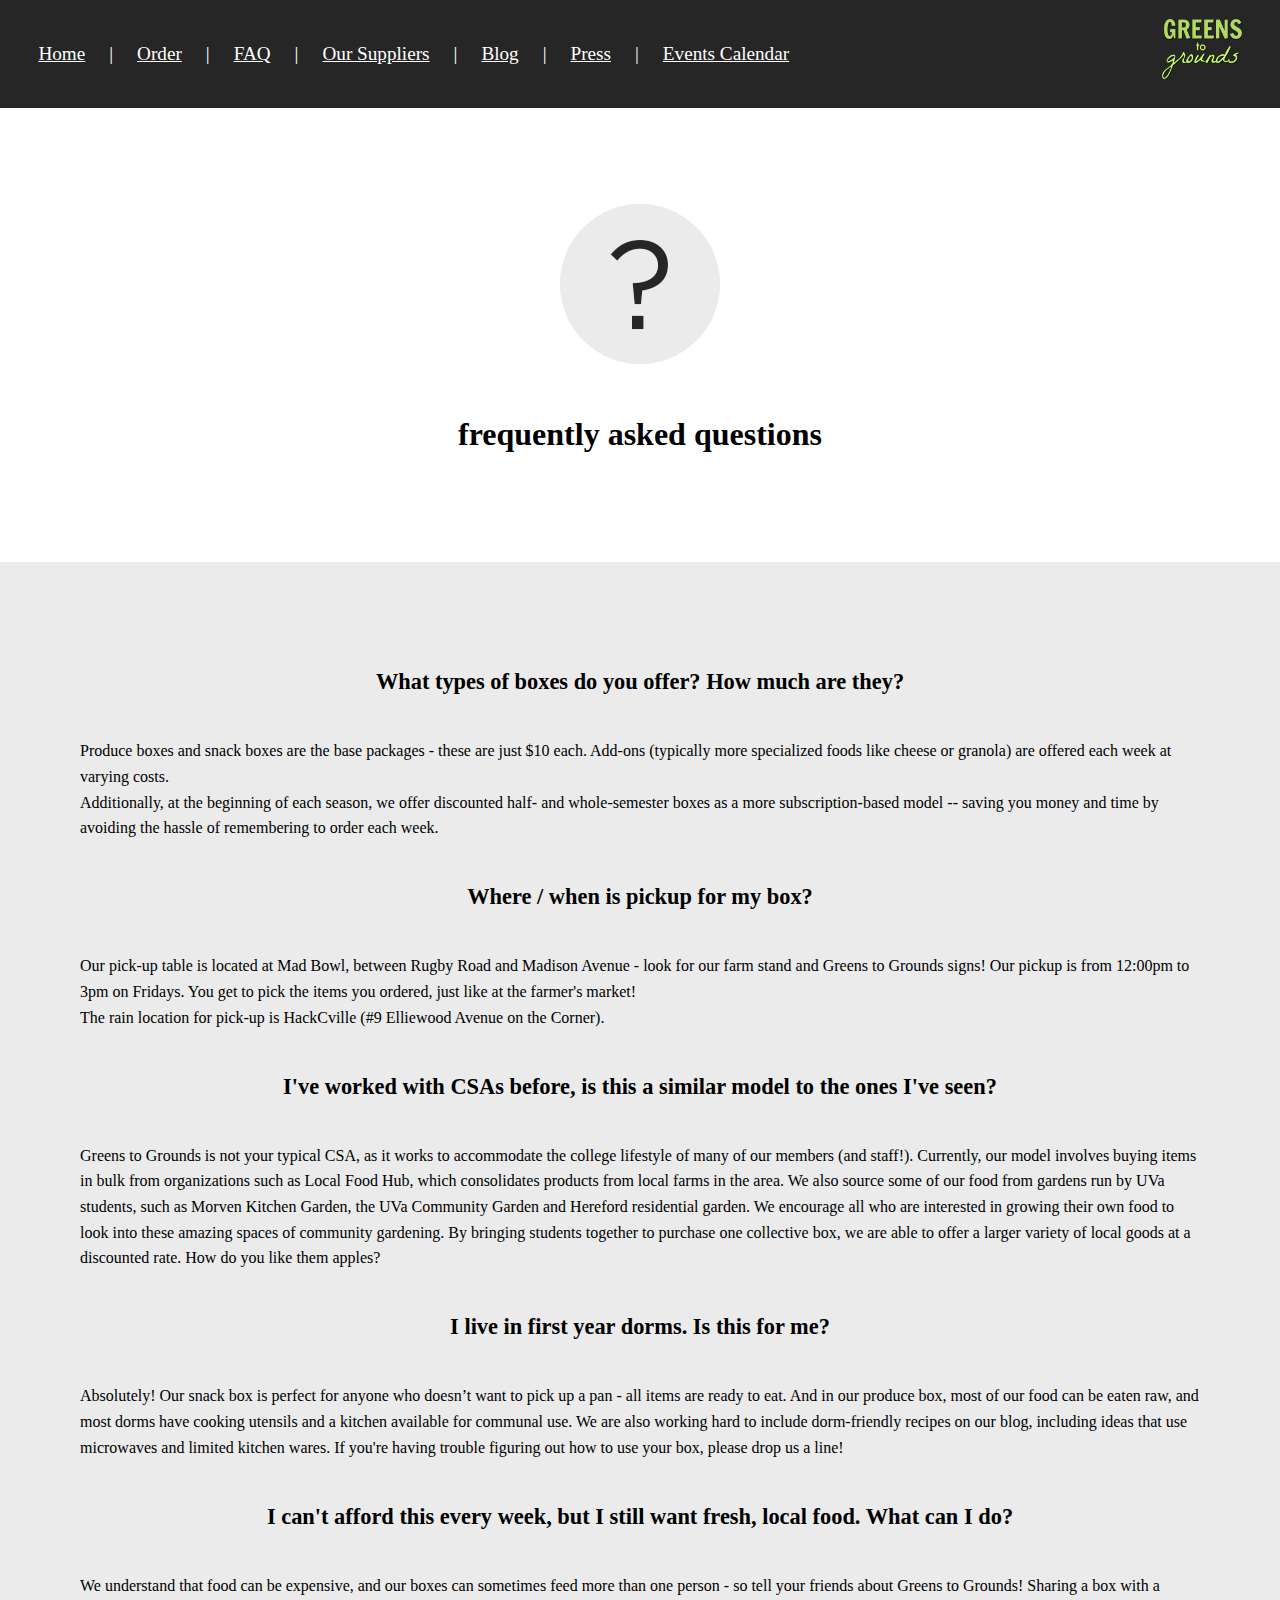
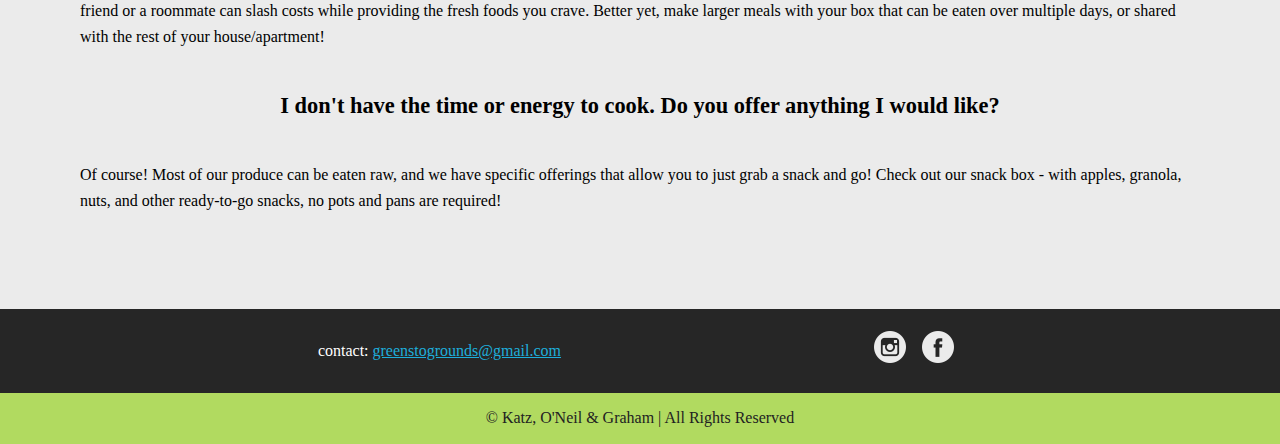
<file: docs/faq.html>
<!DOCTYPE html>
<html lang="en">
<head>
	<meta charset="utf-8">
	<meta http-equiv="X-UA-Compatible" content="IE=edge">
	<meta name="viewport" content="width=device-width, initial-scale=1">
	
	<title>FAQ | Greens to Grounds</title>
	
	<meta http-equiv="Content-Type" content="text/html;charset=utf-8">
	<meta name="description" content="UVA fresh food delivery, community supported agriculture, CSA, greens to grounds, greens, grounds">
	<meta name="keywords" content="UVA, University of Virginia, food, organic, fresh, farmers market, delivery, food, fruit, vegetables, local">
	<meta name="author" content="Austin Petrie">
	<meta name="revised" content="10/12/2015">
	
	<link rel="stylesheet" type="text/css" href="lib/css/site.css">
	<link rel="stylesheet" type="text/css" href="lib/css/nav.css">
	<link rel="stylesheet" type="text/css" href="lib/css/footer.css">
	
	<!-- unused font stuff
	
	<link rel="stylesheet" type="text/css" href="http://fonts.googleapis.com/css?family=Vollkorn">
	<link rel="stylesheet" type="text/css" href="http://fonts.googleapis.com/css?family=Nobile">
	<style>
	.section { font-family: Nobile }
	h1, h2, .question { font-family: Vollkorn }
	</style>
	
	-->
	<link href="lib/css/faq.css" rel="stylesheet" type="text/css">
</head>
<body>
	<div id="navbar">
		<nav>
			<a href="index.html">Home</a>
			| <a href="order.html">Order</a>
			| <a href="faq.html">FAQ</a>
			| <a href="suppliers.html">Our Suppliers</a>
			| <a href="http://www.greenstogrounds.wordpress.com">Blog</a>
			| <a href="news.html">Press</a>
			| <a href="events.html">Events Calendar</a>
		</nav>
		<div id="logo">
			<a href="index.html"><img src="lib/imgs/g2glogo.png" height="60px" width="80px" alt="Greens to Grounds Logo"></a>
		</div>
	</div>
	<div class="section">
		<div class="order-logo"><img src="lib/imgs/questionmark.png" alt="handshake"></div>
		<h1>frequently asked questions</h1>
	</div>
	<div class="section">
		<div class="question">What types of boxes do you offer? How much are they?</div>
		<div class="answer">Produce boxes and snack boxes are the base packages - these are just $10 each. Add-ons (typically more specialized foods like cheese or granola) are offered each week at varying costs. <br>Additionally, at the beginning of each season, we offer discounted half- and whole-semester boxes as a more subscription-based model -- saving you money and time by avoiding the hassle of remembering to order each week.</div>
		<div class="question">Where / when is pickup for my box?</div>
		<div class="answer">Our pick-up table is located at Mad Bowl, between Rugby Road and Madison Avenue - look for our farm stand and Greens to Grounds signs! Our pickup is from 12:00pm to 3pm on Fridays. You get to pick the items you ordered, just like at the farmer's market!<br>The rain location for pick-up is HackCville (#9 Elliewood Avenue on the Corner).</div>
		<div class="question">I've worked with CSAs before, is this a similar model to the ones I've seen?</div>
		<div class="answer">Greens to Grounds is not your typical CSA, as it works to accommodate the college lifestyle of many of our members (and staff!). Currently, our model involves buying items in bulk from organizations such as Local Food Hub, which consolidates products from local farms in the area. We also source some of our food from gardens run by UVa students, such as Morven Kitchen Garden, the UVa Community Garden and Hereford residential garden. We encourage all who are interested in growing their own food to look into these amazing spaces of community gardening. By bringing students together to purchase one collective box, we are able to offer a larger variety of local goods at a discounted rate. How do you like them apples?</div>
		<div class="question">I live in first year dorms. Is this for me?</div>
		<div class="answer">Absolutely! Our snack box is perfect for anyone who doesn’t want to pick up a pan - all items are ready to eat. And in our produce box, most of our food can be eaten raw, and most dorms have cooking utensils and a kitchen available for communal use. We are also working hard to include dorm-friendly recipes on our blog, including ideas that use microwaves and limited kitchen wares. If you're having trouble figuring out how to use your box, please drop us a line!</div>
		<div class="question">I can't afford this every week, but I still want fresh, local food. What can I do?</div>
		<div class="answer">We understand that food can be expensive, and our boxes can sometimes feed more than one person - so tell your friends about Greens to Grounds! Sharing a box with a friend or a roommate can slash costs while providing the fresh foods you crave. Better yet, make larger meals with your box that can be eaten over multiple days, or shared with the rest of your house/apartment!</div>
		<div class="question">I don't have the time or energy to cook. Do you offer anything I would like?</div>
		<div class="answer">Of course! Most of our produce can be eaten raw, and we have specific offerings that allow you to just grab a snack and go! Check out our snack box - with apples, granola, nuts, and other ready-to-go snacks, no pots and pans are required!</div>
	</div>
	<div id="footer">
		<p>
			contact: <a href="mailto:greenstogrounds@gmail.com">greenstogrounds@gmail.com</a>
		</p>
		<div id="social-media-icons">
			<a href="https://instagram.com/greenstogrounds/" target="_blank">
				<img src="lib/imgs/instagram.png" alt="instagram">
			</a>
			<a href="https://www.facebook.com/greenstogrounds/timeline?ref=page_internal" target="_blank">
				<img src="lib/imgs/facebook.png" alt="facebook">
			</a>
		</div>
	</div>
	<div id="copyright">&copy; Katz, O'Neil & Graham | All Rights Reserved</div>
</body>
</html>
</file>
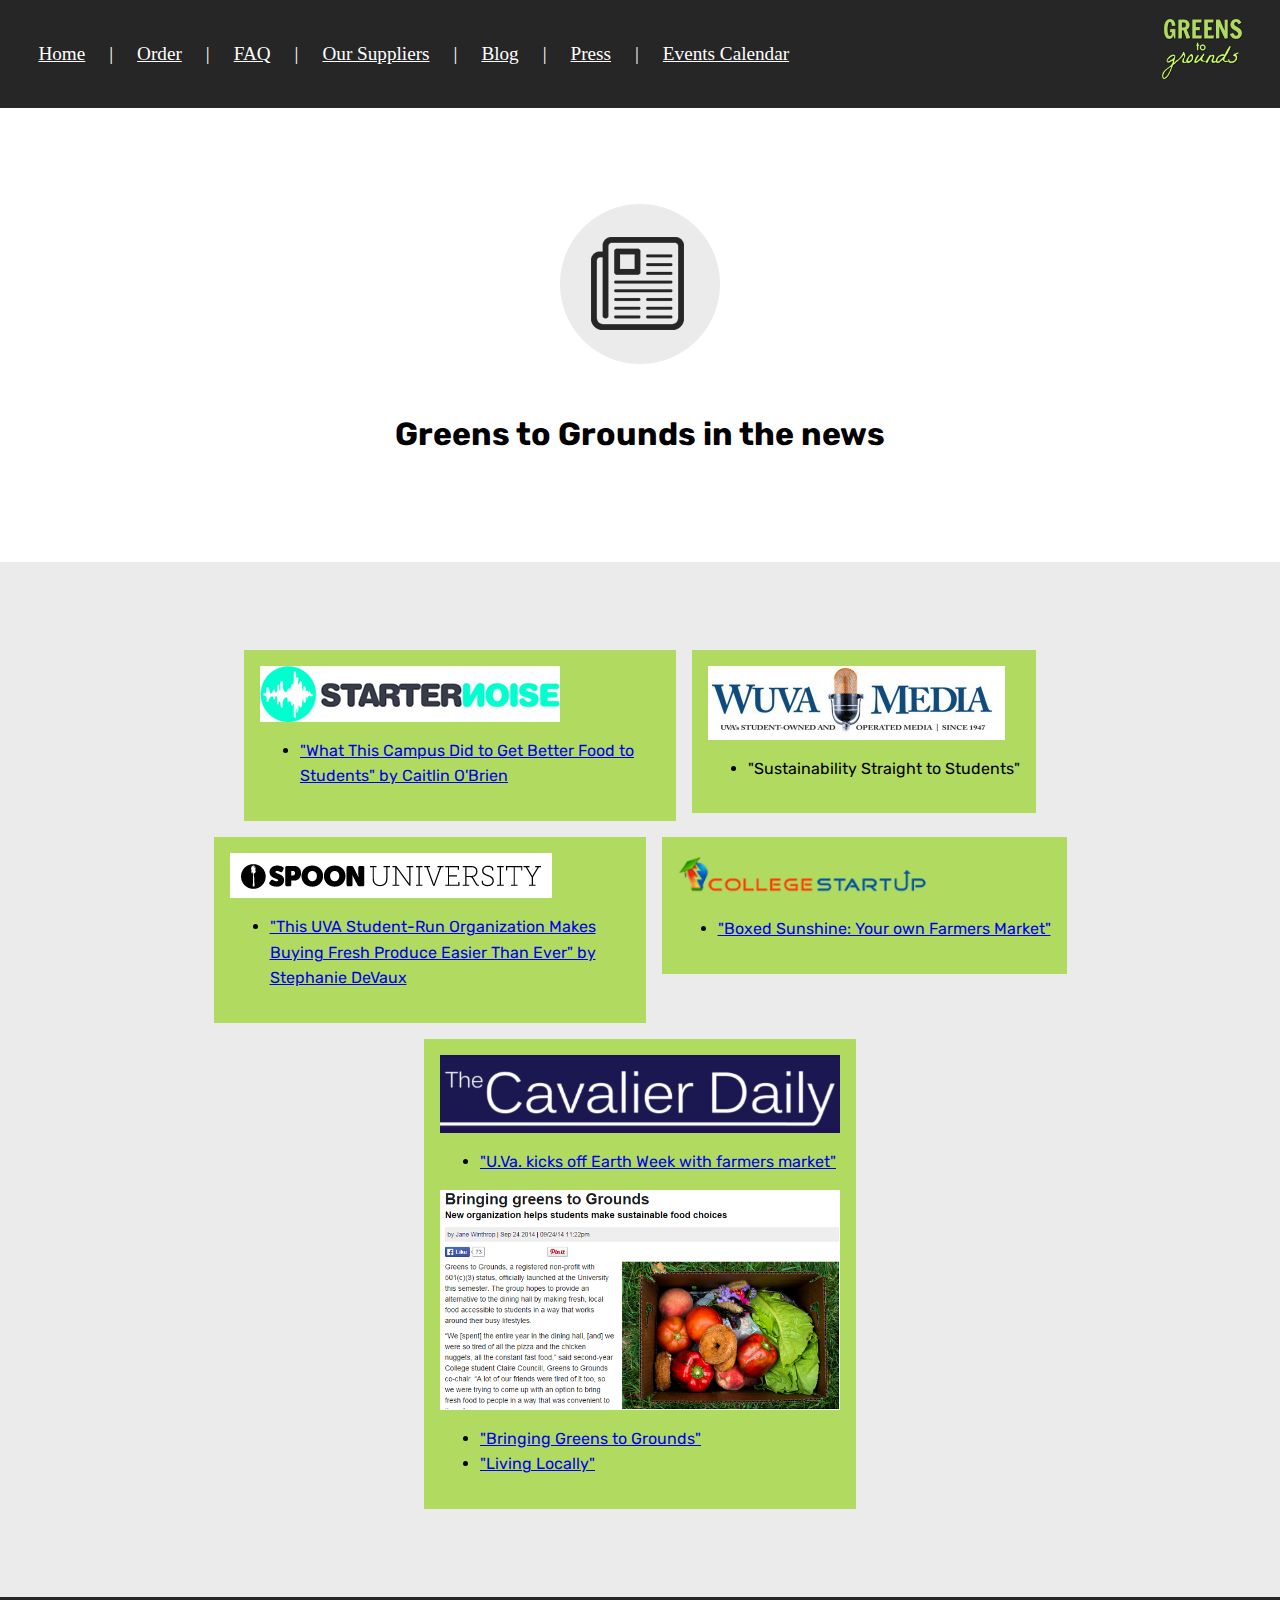
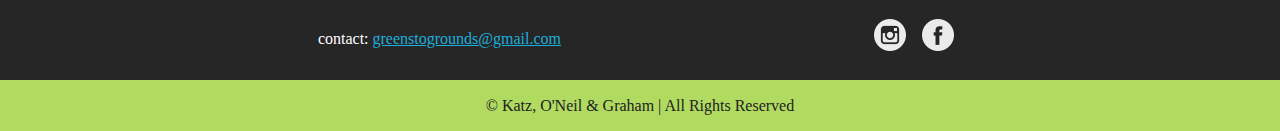
<file: docs/news.html>
<!DOCTYPE html>
<html lang="en">
<head>
	<meta charset="utf-8">
	<meta http-equiv="X-UA-Compatible" content="IE=edge">
	<meta name="viewport" content="width=device-width, initial-scale=1">
	
	<title>News | Greens to Grounds</title>
	
	<meta http-equiv="Content-Type" content="text/html;charset=utf-8">
	<meta name="description" content="UVA fresh food delivery, community supported agriculture, CSA, greens to grounds, greens, grounds">
	<meta name="keywords" content="UVA, University of Virginia, food, organic, fresh, farmers market, delivery, food, fruit, vegetables, local">
	<meta name="author" content="Austin Petrie">
	<meta name="revised" content="10/12/2015">
	
	<link rel="stylesheet" type="text/css" href="lib/css/site.css">
	<link rel="stylesheet" type="text/css" href="lib/css/nav.css">
	<link rel="stylesheet" type="text/css" href="lib/css/footer.css">
	
	<!-- unused font stuff
	
	<link rel="stylesheet" type="text/css" href="http://fonts.googleapis.com/css?family=Vollkorn">
	<link rel="stylesheet" type="text/css" href="http://fonts.googleapis.com/css?family=Nobile">
	<style>
	.section { font-family: Nobile }
	h1, h2, .question { font-family: Vollkorn }
	</style>
	
	-->
	<link href="lib/css/news.css" rel="stylesheet" type="text/css">
	<link href="https://fonts.googleapis.com/css?family=Rubik:500&display=swap" rel="stylesheet">
</head>
<body>
	<div id="navbar">
		<nav>
			<a href="index.html">Home</a>
			| <a href="order.html">Order</a>
			| <a href="faq.html">FAQ</a>
			| <a href="suppliers.html">Our Suppliers</a>
			| <a href="http://www.greenstogrounds.wordpress.com">Blog</a>
			| <a href="news.html">Press</a>
			| <a href="events.html">Events Calendar</a>
		</nav>
		<div id="logo">
			<a href="index.html"><img src="lib/imgs/g2glogo.png" height="60px" width="80px" alt="Greens to Grounds Logo"></a>
		</div>
	</div>
	<div class="section">
		<div class="order-logo"><img src="lib/imgs/presslogo.png" alt="press logo"></div>
		<h1>Greens to Grounds in the news</h1>
	</div>
	<div class="section" id="newses">
		<div class="news">
			<img src="lib/imgs/starternoise.png" alt="starternoise">
			<ul>
				<li><a href="http://www.starternoise.com/campus-get-better-food-students/" target="_blank">"What This Campus Did to Get Better Food to Students" by Caitlin O'Brien</a></li>
			</ul>
		</div>
		<div class="news">
			<img src="lib/imgs/wuva.png" alt="WUVA">
			<ul>
				<li>"Sustainability Straight to Students"</li>
			</ul>
		</div>
		<div class="news">
			<img src="lib/imgs/spoon_uni.png" alt="spoon university">
			<ul>
				<li><a href="http://uva.spoonuniversity.com/live/this-uva-student-run-organization-makes-buying-fresh-produce-easier-than-ever/" target="_blank">"This UVA Student-Run Organization Makes Buying Fresh Produce Easier Than Ever" by Stephanie DeVaux</a></li>
			</ul>
		</div>
		<div class="news">
			<img src="lib/imgs/startup.png" alt="start up">
			<ul>
				<li><a href="http://www.collegestartup.org/2015/03/27/boxed-sunshine-your-own-farmers-market/" target="_blank">"Boxed Sunshine: Your own Farmers Market"</a></li>
			</ul>
		</div>
		<div class="news">
			<img src="lib/imgs/cavdaily_press.png" alt="Cavalier Daily">
			<ul>
				<li><a href="http://www.cavalierdaily.com/article/2017/04/uva-kicks-off-earth-week-with-farmers-market" target="_blank">"U.Va. kicks off Earth Week with farmers market"</a></li>
			</ul>

			<img src="lib/imgs/cavdaily.png" alt="cavalier daily">
			<ul>
				<li><a href="http://www.cavalierdaily.com/article/2014/09/bringing-greens-to-grounds" target="_blank">"Bringing Greens to Grounds"</a></li>
				<li><a href="http://www.cavalierdaily.com/article/2014/10/aljassar-living-locally" target="_blank">"Living Locally"</a></li>
			</ul>
		</div>
	</div>
	<div id="footer">
		<p>
			contact: <a href="mailto:greenstogrounds@gmail.com">greenstogrounds@gmail.com</a>
		</p>
		<div id="social-media-icons">
			<a href="https://instagram.com/greenstogrounds/" target="_blank">
				<img src="lib/imgs/instagram.png" alt="instagram">
			</a>
			<a href="https://www.facebook.com/greenstogrounds/timeline?ref=page_internal" target="_blank">
				<img src="lib/imgs/facebook.png" alt="facebook">
			</a>
		</div>
	</div>
	<div id="copyright">&copy; Katz, O'Neil & Graham | All Rights Reserved</div>
</body>
</html>
</file>
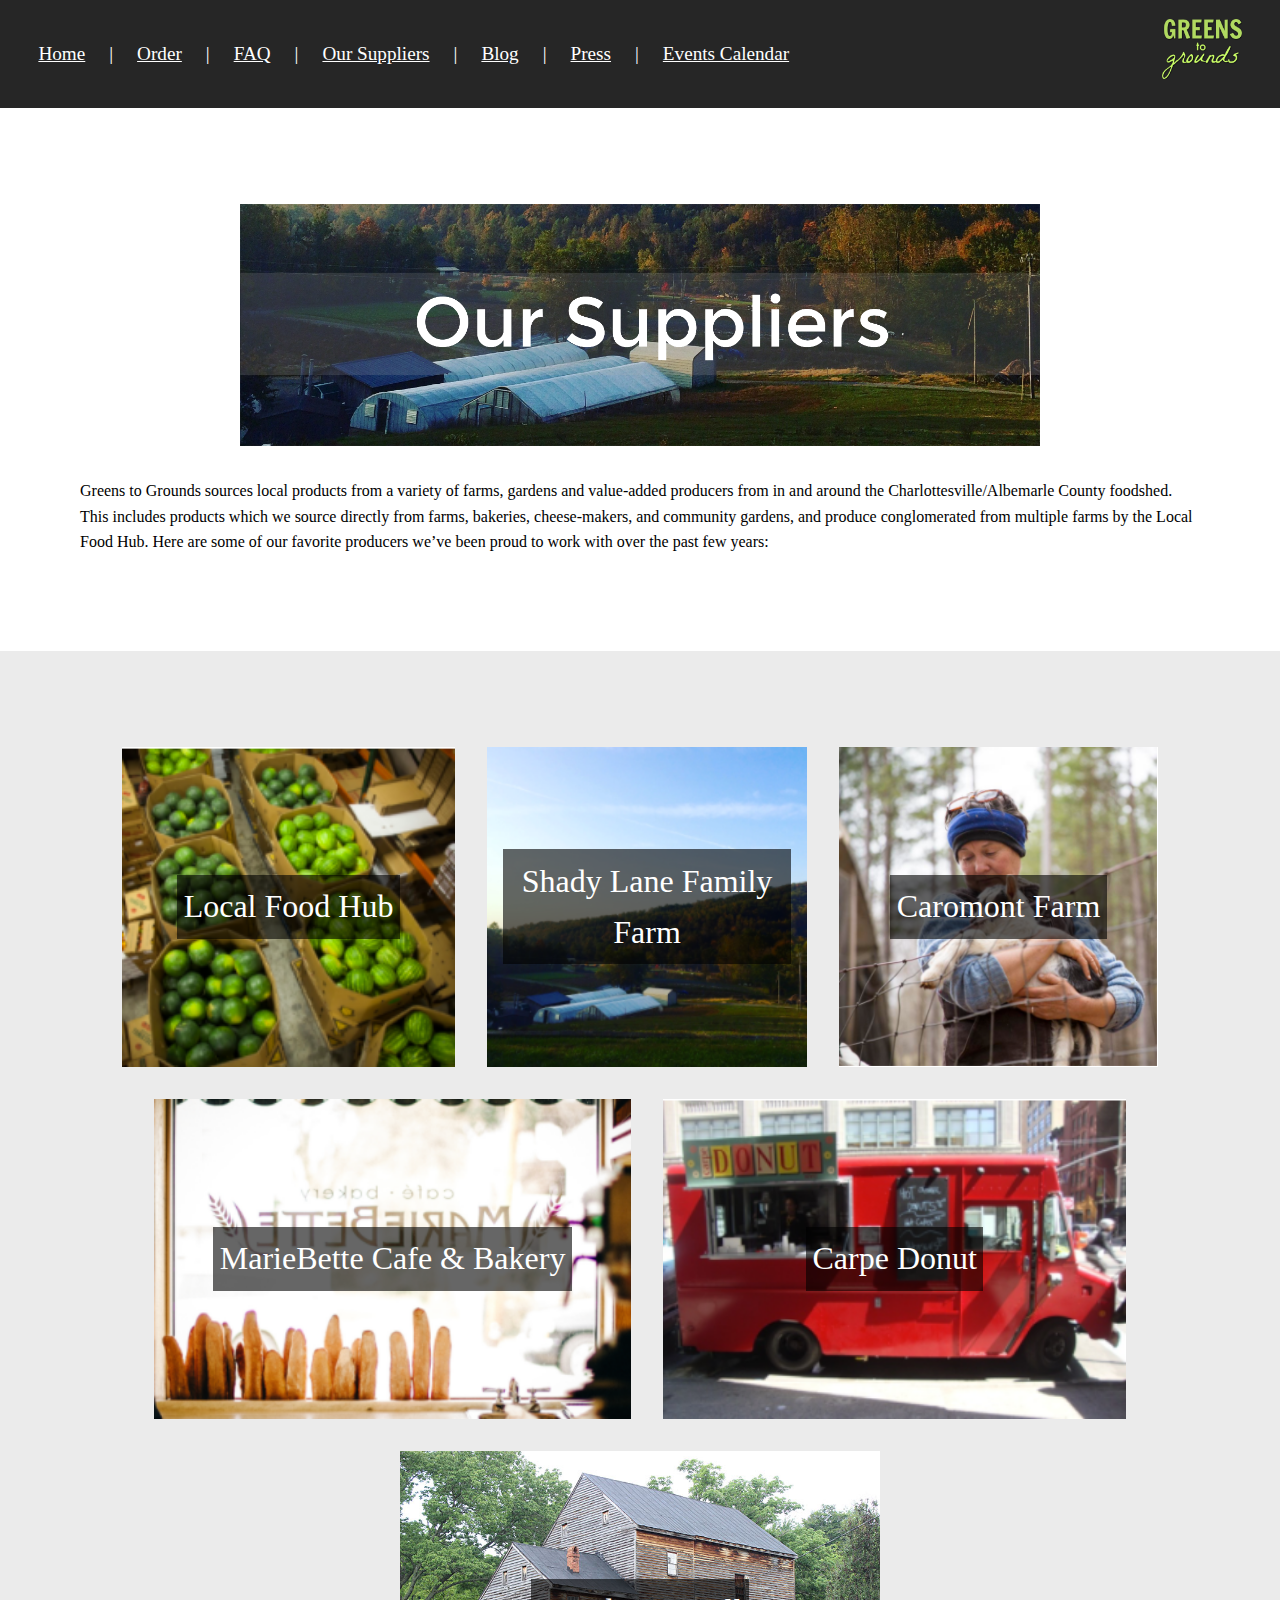
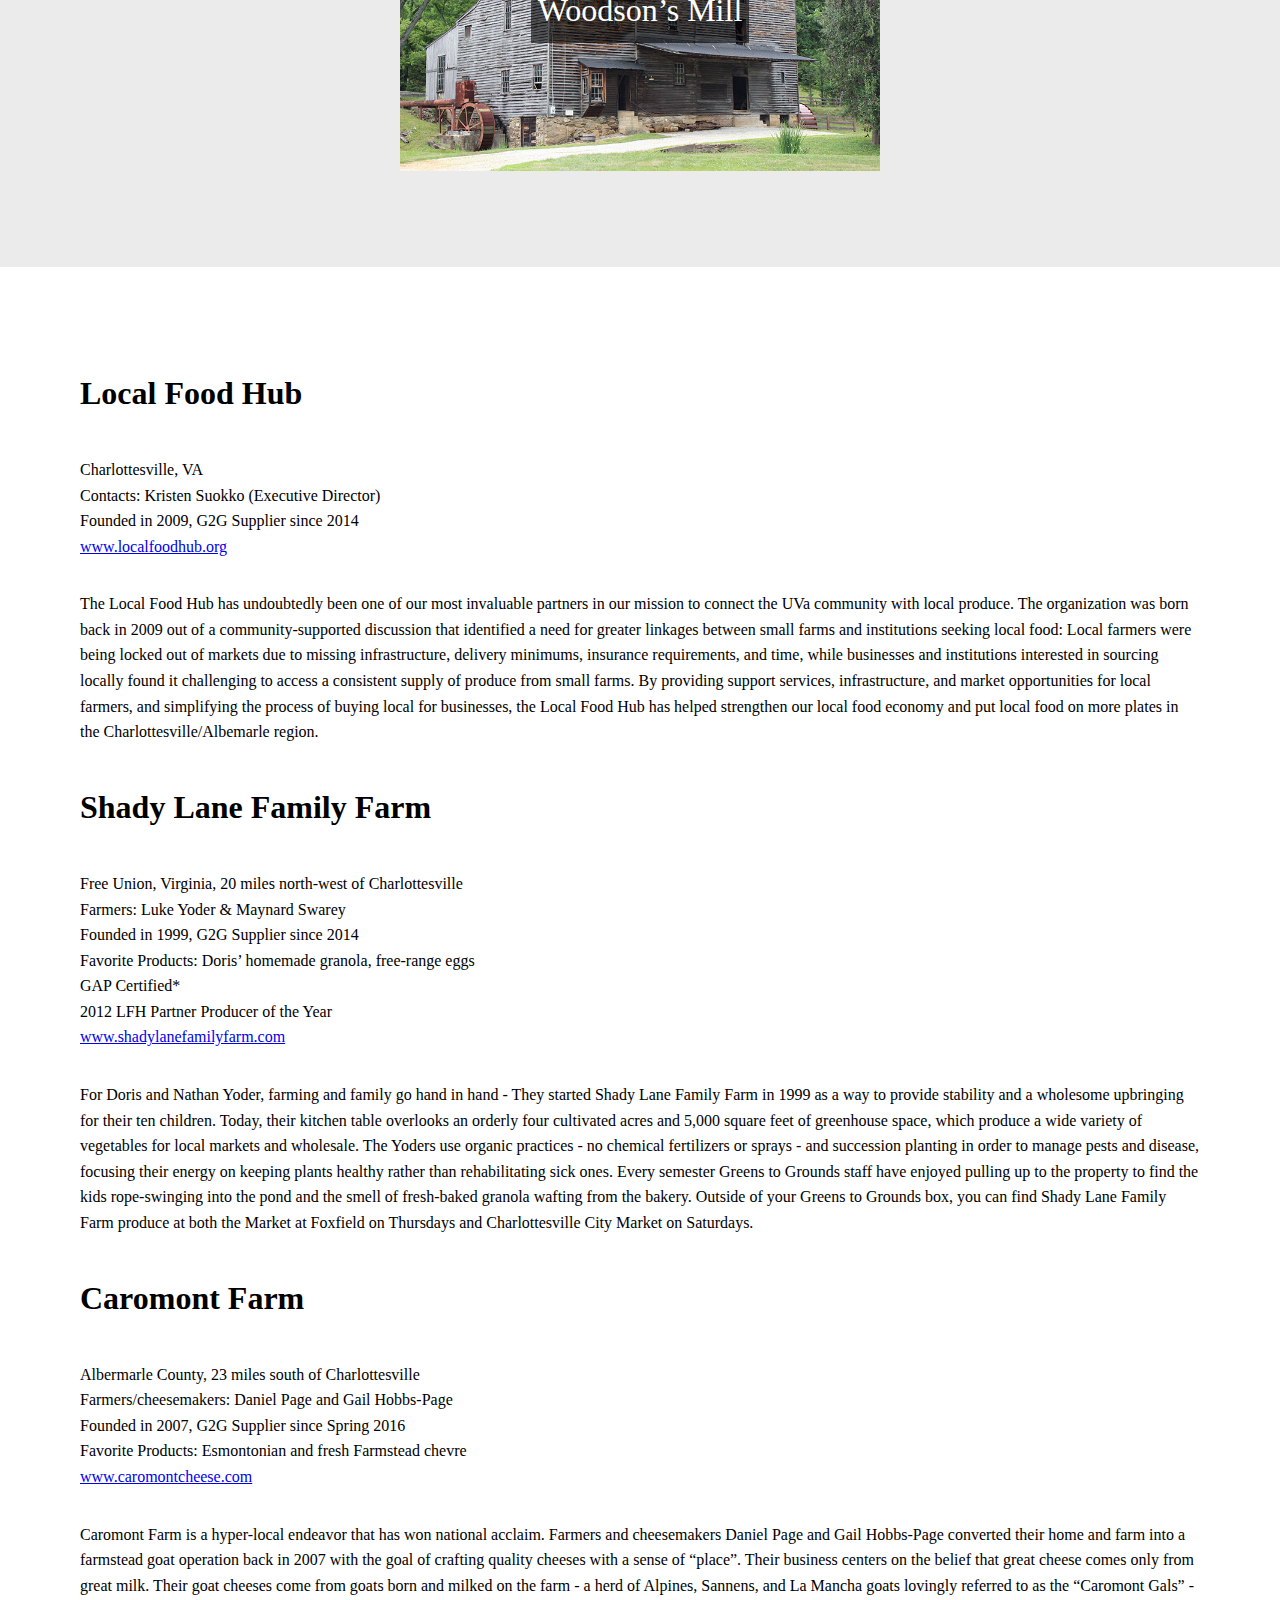
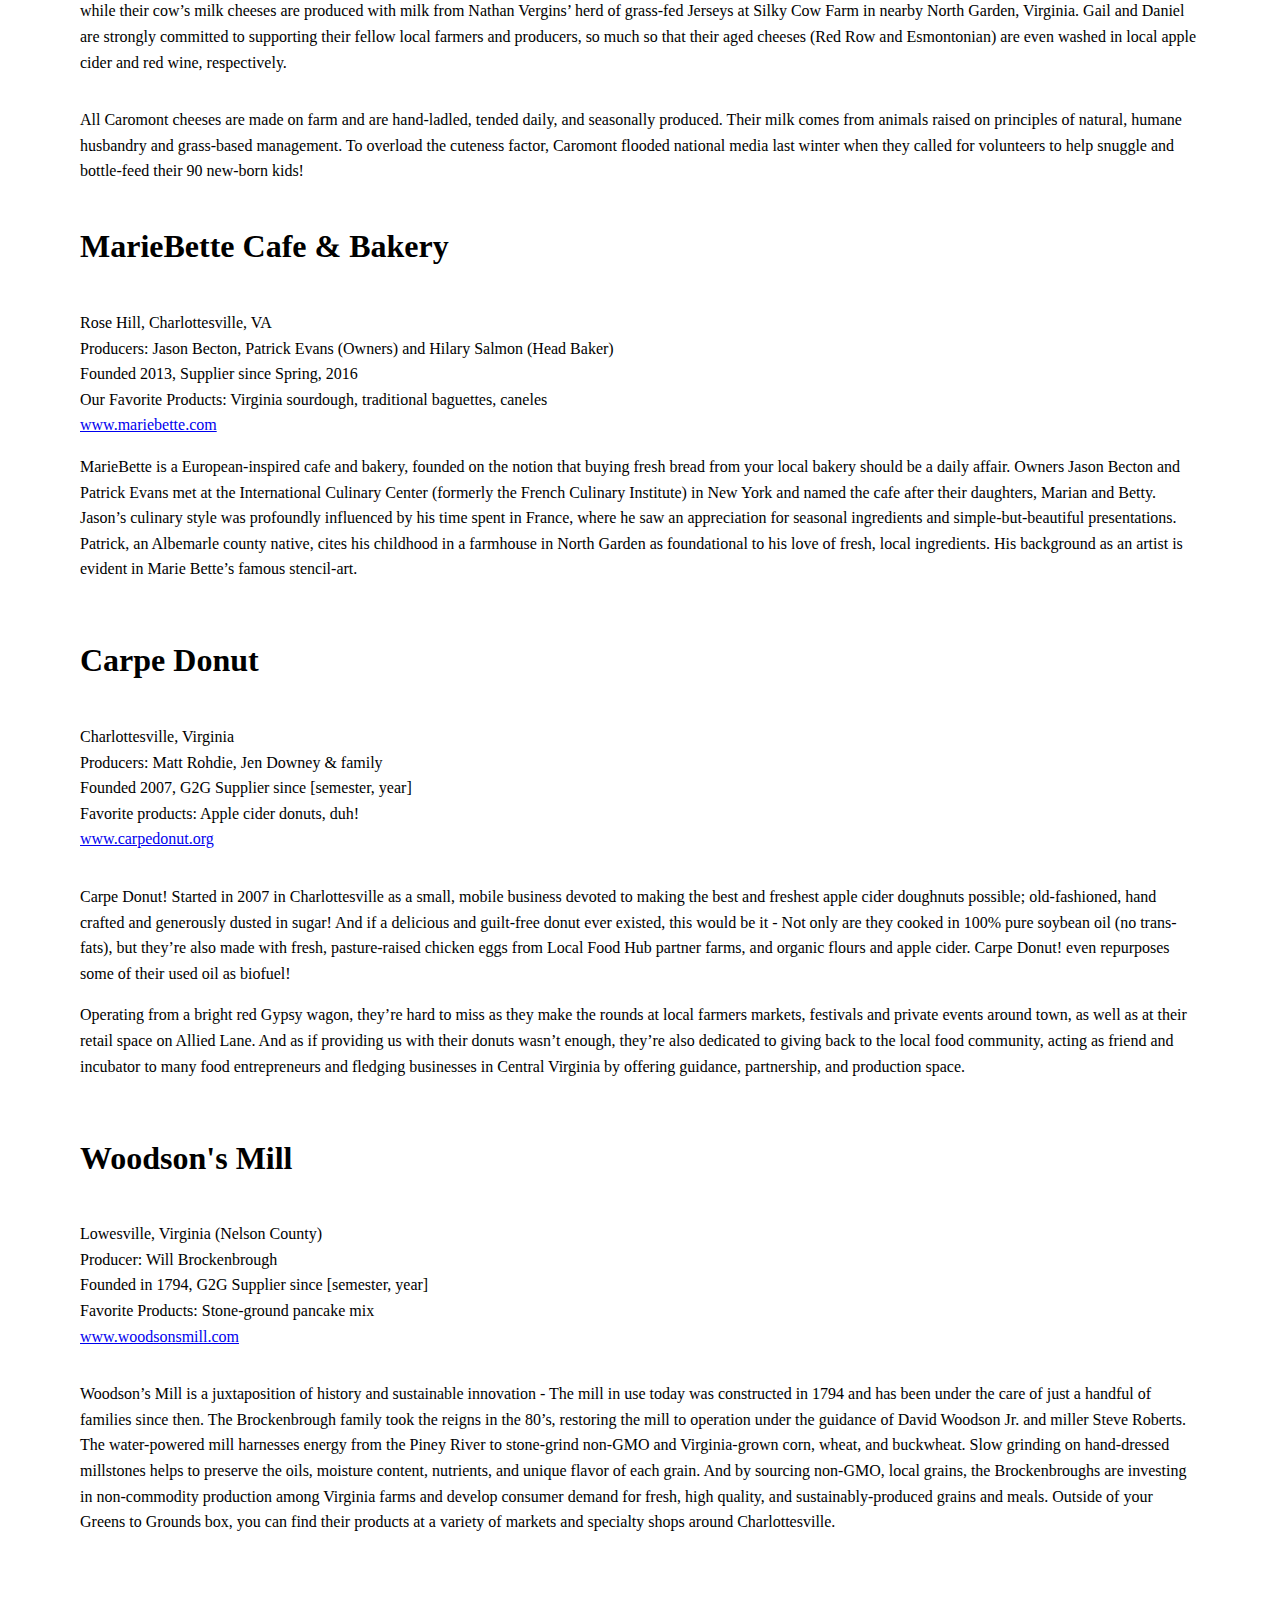
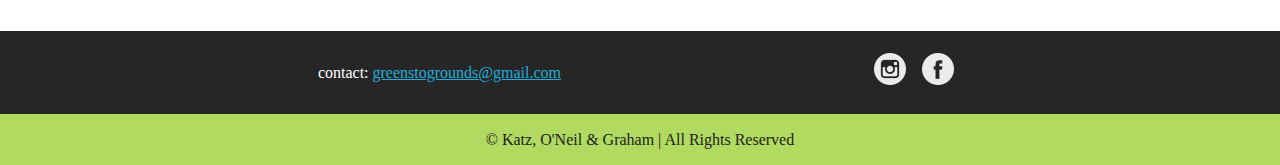
<file: docs/suppliers.html>
<!DOCTYPE html>
<html lang="en">
<head>
	<meta charset="utf-8">
	<meta http-equiv="X-UA-Compatible" content="IE=edge">
	<meta name="viewport" content="width=device-width, initial-scale=1">
	
	<title>Our Supplieres | Greens to Grounds</title>
	
	<meta http-equiv="Content-Type" content="text/html;charset=utf-8">
	<meta name="description" content="UVA fresh food delivery, community supported agriculture, CSA, greens to grounds, greens, grounds">
	<meta name="keywords" content="UVA, University of Virginia, food, organic, fresh, farmers market, delivery, food, fruit, vegetables, local">
	<meta name="author" content="Austin Petrie">
	<meta name="revised" content="10/12/2015">
	
	<link rel="stylesheet" type="text/css" href="lib/css/site.css">
	<link rel="stylesheet" type="text/css" href="lib/css/nav.css">
	<link rel="stylesheet" type="text/css" href="lib/css/footer.css">
	
	<!-- unused font stuff
	
	<link rel="stylesheet" type="text/css" href="http://fonts.googleapis.com/css?family=Vollkorn">
	<link rel="stylesheet" type="text/css" href="http://fonts.googleapis.com/css?family=Nobile">
	<style>
	.section { font-family: Nobile }
	h1, h2, .question { font-family: Vollkorn }
	</style>
	
	-->
	<link href="lib/css/suppliers.css" rel="stylesheet" type="text/css">
</head>
<body>
	<div id="navbar">
		<nav>
			<a href="index.html">Home</a>
			| <a href="order.html">Order</a>
			| <a href="faq.html">FAQ</a>
			| <a href="suppliers.html">Our Suppliers</a>
			| <a href="http://www.greenstogrounds.wordpress.com">Blog</a>
			| <a href="news.html">Press</a>
			| <a href="events.html">Events Calendar</a>
		</nav>
		<div id="logo">
			<a href="index.html"><img src="lib/imgs/g2glogo.png" height="60px" width="80px" alt="Greens to Grounds Logo"></a>
		</div>
	</div>
	<div class="section">
		<img src="lib/imgs/OurSuppliers.png" alt="header" width="1270" class="center">
		<p>Greens to Grounds sources local products from a variety of farms, gardens and value-added producers from in and around the Charlottesville/Albemarle County foodshed.  This includes products which we source directly from farms, bakeries, cheese-makers, and community gardens, and produce conglomerated from multiple farms by the Local Food Hub.  Here are some of our favorite producers we’ve been proud to work with over the past few years:</p>
	</div>
	<div class="section" id="supplier-gallery">
		<a href="#here1" class="captioned">
			<img src="lib/imgs/lfh-main.png" alt="lfh">
			<div class="overlay"><p>Local Food Hub</p></div>
		</a>
		<a href="#here2" class="captioned">
			<img src="lib/imgs/shadylane-main.png" alt="shadylane">
			<div class="overlay"><p>Shady Lane Family Farm</p></div>
		</a>
		<a href="#here3" class="captioned">
			<img src="lib/imgs/caromont-main.png" alt="caromont">
			<div class="overlay"><p>Caromont Farm</p></div>
		</a>
		<a href="#here4" class="captioned">
			<img src="lib/imgs/mariebette-main.png"  alt="mariebetter">
			<div class="overlay"><p>MarieBette Cafe & Bakery</p></div>
		</a>
		<a href="#here5" class="captioned">
			<img src="lib/imgs/carpedonuts-main.png" alt="carpedonut">
			<div class="overlay"><p>Carpe Donut</p></div>
		</a>
		<a href="#here6" class="captioned">
			<img src="lib/imgs/woodsons-main.jpg"  alt="woodsons">
			<div class="overlay"><p>Woodson’s Mill</p></div>
		</a>
	</div>
	<div class="section" id="supplier-info">
		<h1 id="here1">Local Food Hub</h1>
		<p class="bio">
			Charlottesville, VA<br>
			Contacts: Kristen Suokko (Executive Director)<br>
			Founded in 2009, G2G Supplier since 2014<br>
			<a target="_blank" href="http://www.localfoodhub.org">www.localfoodhub.org</a>
		</p>
		<p>
			The Local Food Hub has undoubtedly been one of our most invaluable partners in our mission to connect the UVa community with local produce. The organization was born back in 2009 out of a community-supported discussion that identified a need for greater linkages between small farms and institutions seeking local food: Local farmers were being locked out of markets due to missing infrastructure, delivery minimums, insurance requirements, and time, while businesses and institutions interested in sourcing locally found it challenging to access a consistent supply of produce from small farms. By providing support services, infrastructure, and market opportunities for local farmers, and simplifying the process of buying local for businesses, the Local Food Hub has helped strengthen our local food economy and put local food on more plates in the Charlottesville/Albemarle region.
		</p>

		<h1 id="here2">Shady Lane Family Farm</h1>
		<p class="bio">
			Free Union, Virginia, 20 miles north-west of Charlottesville<br>
			Farmers: Luke Yoder & Maynard Swarey<br>
			Founded in 1999, G2G Supplier since 2014<br>
			Favorite Products: Doris’ homemade granola, free-range eggs<br>
			GAP Certified*<br>
			2012 LFH Partner Producer of the Year<br>
			<a target="_blank" href="http://www.shadylanefamilyfarm.com/">www.shadylanefamilyfarm.com</a>
		</p>
		<p>
			For Doris and Nathan Yoder, farming and family go hand in hand - They started Shady Lane Family Farm in 1999 as a way to provide stability and a wholesome upbringing for their ten children. Today, their kitchen table overlooks an orderly four cultivated acres and 5,000 square feet of greenhouse space, which produce a wide variety of vegetables for local markets and wholesale. The Yoders use organic practices - no chemical fertilizers or sprays - and succession planting in order to manage pests and disease, focusing their energy on keeping plants healthy rather than rehabilitating sick ones.
			Every semester Greens to Grounds staff have enjoyed pulling up to the property to find the kids rope-swinging into the pond and the smell of fresh-baked granola wafting from the bakery.  Outside of your Greens to Grounds box, you can find Shady Lane Family Farm produce at both the Market at Foxfield on Thursdays and Charlottesville City Market on Saturdays.
		</p>

		<h1 id="here3">Caromont Farm</h1>
		<p class="bio">
			Albermarle County, 23 miles south of Charlottesville<br>
			Farmers/cheesemakers: Daniel Page and Gail Hobbs-Page<br>
			Founded in 2007, G2G Supplier since Spring 2016<br>
			Favorite Products: Esmontonian and fresh Farmstead chevre<br>
			<a target="_blank" href="http://www.caromontcheese.com/">www.caromontcheese.com</a>
		</p>
		<p>
			Caromont Farm is a hyper-local endeavor that has won national acclaim.  Farmers and cheesemakers Daniel Page and Gail Hobbs-Page converted their home and farm into a farmstead goat operation back in 2007 with the goal of crafting quality cheeses with a sense of “place”. Their business centers on the belief that great cheese comes only from great milk.  Their goat cheeses come from goats born and milked on the farm - a herd of Alpines, Sannens, and La Mancha goats lovingly referred to as the “Caromont Gals” - while their cow’s milk cheeses are produced with milk from Nathan Vergins’ herd of grass-fed Jerseys at Silky Cow Farm in nearby North Garden, Virginia.  Gail and Daniel are strongly committed to supporting their fellow local farmers and producers, so much so that their aged cheeses (Red Row and Esmontonian) are even washed in local apple cider and red wine, respectively.
		</p>
		<p>
			All Caromont cheeses are made on farm and are hand-ladled, tended daily, and seasonally produced.  Their milk comes from animals raised on principles of natural, humane husbandry and grass-based management.  To overload the cuteness factor, Caromont flooded national media last winter when they called for volunteers to help snuggle and bottle-feed their 90 new-born kids!
		</p>

		<h1 id="here4">MarieBette Cafe & Bakery</h1>
		<p class="bio">
			Rose Hill, Charlottesville, VA<br>
			Producers: Jason Becton, Patrick Evans (Owners) and Hilary Salmon (Head Baker)<br>
			Founded 2013, Supplier since Spring, 2016<br>
			Our Favorite Products: Virginia sourdough, traditional baguettes, caneles<br>
			<a target="_blank" href="http://www.mariebette.com/">www.mariebette.com</a>
		</p>
			MarieBette is a European-inspired cafe and bakery, founded on the notion that buying fresh bread from your local bakery should be a daily affair. Owners Jason Becton and Patrick Evans met at the International Culinary Center (formerly the French Culinary Institute) in New York and named the cafe after their daughters, Marian and Betty. Jason’s culinary style was profoundly influenced by his time spent in France, where he saw an appreciation for seasonal ingredients and simple-but-beautiful presentations. Patrick, an Albemarle county native, cites his childhood in a farmhouse in North Garden as foundational to his love of fresh, local ingredients. His background as an artist is evident in Marie Bette’s famous stencil-art.
		</p>

		<h1 id="here5">Carpe Donut</h1>
		<p class="bio">
			Charlottesville, Virginia<br>
			Producers: Matt Rohdie, Jen Downey & family<br>
			Founded 2007, G2G Supplier since [semester, year]<br>
			Favorite products: Apple cider donuts, duh!<br>
			<a target="_blank" href="http://www.carpedonut.org/">www.carpedonut.org</a>
		</p>
		<p>
			Carpe Donut! Started in 2007 in Charlottesville as a small, mobile business devoted to making the best and freshest apple cider doughnuts possible; old-fashioned, hand crafted and generously dusted in sugar!  And if a delicious and guilt-free donut ever existed, this would be it - Not only are they cooked in 100% pure soybean oil (no trans-fats), but they’re also made with fresh, pasture-raised chicken eggs from Local Food Hub partner farms, and organic flours and apple cider. Carpe Donut! even repurposes some of their used oil as biofuel!
		</p
		<p>
			Operating from a bright red Gypsy wagon, they’re hard to miss as they make the rounds at local farmers markets, festivals and private events around town, as well as at their retail space on Allied Lane. And as if providing us with their donuts wasn’t enough, they’re also dedicated to giving back to the local food community, acting as friend and incubator to many food entrepreneurs and fledging businesses in Central Virginia by offering guidance, partnership, and production space.
		</p>

		<h1 id="here6">Woodson's Mill</h1>
		<p class="bio">
			Lowesville, Virginia (Nelson County)<br>
			Producer: Will Brockenbrough<br>
			Founded in 1794, G2G Supplier since [semester, year]<br>
			Favorite Products: Stone-ground pancake mix<br>
			<a target="_blank" href="http://www.woodsonsmill.com/">www.woodsonsmill.com</a>
		</p>
		<p>
			Woodson’s Mill is a juxtaposition of history and sustainable innovation - The mill in use today was constructed in 1794 and has been under the care of just a handful of families since then. The Brockenbrough family took the reigns in the 80’s, restoring the mill to operation under the guidance of David Woodson Jr. and miller Steve Roberts.  The water-powered mill harnesses energy from the Piney River to stone-grind non-GMO and Virginia-grown corn, wheat, and buckwheat.  Slow grinding on hand-dressed millstones helps to preserve the oils, moisture content, nutrients, and unique flavor of each grain.  And by sourcing non-GMO, local grains, the Brockenbroughs are investing in non-commodity production among Virginia farms and develop consumer demand for fresh, high quality, and sustainably-produced grains and meals.  Outside of your Greens to Grounds box, you can find their products at a variety of markets and specialty shops around Charlottesville.
		</p>
	</div>
	<div id="footer">
		<p>
			contact: <a href="mailto:greenstogrounds@gmail.com">greenstogrounds@gmail.com</a>
		</p>
		<div id="social-media-icons">
			<a href="https://instagram.com/greenstogrounds/" target="_blank">
				<img src="lib/imgs/instagram.png" alt="instagram">
			</a>
			<a href="https://www.facebook.com/greenstogrounds/timeline?ref=page_internal" target="_blank">
				<img src="lib/imgs/facebook.png" alt="facebook">
			</a>
		</div>
	</div>
	<div id="copyright">&copy; Katz, O'Neil & Graham | All Rights Reserved</div>
</body>
</html>
</file>
<file: lib/css/homepage.css>
body {
	font-family: "Helvetica Neue", Helvetica, Arial, sans-serif
}

h1 { margin-top: 0 }
dl { margin: 1em; max-width: 45em }
dt { font-weight: bold }
dd { margin-bottom: 0.5em }

#home-background-img {
	height: 100vh;
	background-image: url('../imgs/home.jpg');
	background-size: cover; -webkit-background-size: cover; -moz-background-size: cover; -o-background-size: cover;

	display: flex;
	flex-direction: column;
}

#g2g-logo { height: 25em }
#intro-box {
	align-self: flex-start;

	display: flex;
	flex-direction: column;
	height: 100%;
	width: 50%;
	min-width: 50em;

	align-items: center;
	justify-content: center;
}

.section:nth-child(even) { background-color: #ebebeb }

#our-mission img { max-width: 60em }
#our-mission-body {
	font-size: 1.2em;
	display: flex;
	align-items: center;
}

#whats-in-the-boxes img { max-width: 40em }

#get-started-body { width: 100% }
</file>
<file: docs/lib/css/site.css>
body {
	margin: 0;
	line-height: 1.6;
}

.section img { margin: 1em; max-width: 50em; }
.section {
	padding: 5em;
	display: flex;
	flex-direction: column;
	align-items: center;
}
</file>
<file: docs/lib/css/nav.css>
#navbar {
	font-size: 1.2em;

	z-index: 1;

	padding: 1em;

	display: flex;
	align-items: center;
	justify-content: space-between;

	color: #fff;
	background-color: #262626;
}

#navbar a {
	color: white;
	padding: 0 1em 0 1em;
}
</file>
<file: docs/lib/css/footer.css>
#footer a { color: #1eaedb}
#footer {
	display: flex;
	justify-content: space-evenly;

	background-color: #262626;
	color: white;
}

#social-media-icons { display: flex; align-items: center }
#social-media-icons img { width: 2em; margin: 0.5em }

#copyright {
	display: flex;
	justify-content: center;

	background-color: #b1da60;
	color: #222;
}

#footer, #copyright { padding: 0.8em }
</file>
<file: docs/lib/css/homepage.css>
body {
	font-family: "Helvetica Neue", Helvetica, Arial, sans-serif
}

h1 { margin-top: 0 }
dl { margin: 1em; max-width: 45em }
dt { font-weight: bold }
dd { margin-bottom: 0.5em }

#home-background-img {
	height: 100vh;
	background-image: url('../imgs/home.jpg');
	background-size: cover; -webkit-background-size: cover; -moz-background-size: cover; -o-background-size: cover;

	display: flex;
	flex-direction: column;
}

#g2g-logo { height: 25em }
#intro-box {
	align-self: flex-start;

	display: flex;
	flex-direction: column;
	height: 100%;
	width: 50%;
	min-width: 50em;

	align-items: center;
	justify-content: center;
}

.section:nth-child(even) { background-color: #ebebeb }

#our-mission img { max-width: 60em }
#our-mission-body {
	font-size: 1.2em;
	display: flex;
	align-items: center;
}

#whats-in-the-boxes img { max-width: 40em }

#get-started-body { width: 100% }
</file>
<file: lib/css/faq.css>
.section:nth-child(odd) { background-color: #ebebeb }

.question {
	font-size: 1.4em;
	font-weight: bold;
	margin: 1em 0 1em 0
}

.answer {
	margin: 1em 0 1em 0
}
</file>
<file: lib/css/news.css>
.section:nth-child(odd) { background-color: #ebebeb }

#newses {
	flex-direction: row;
	flex-wrap: wrap;
	align-items: flex-start;
	justify-content: center;
}

.news img { margin: 0; max-width: 100% }
.news {
	display: flex;
	flex-direction: column;
	align-items: flex-start;

	padding: 1em;
	margin: 0.5em;

	background-color: #b1da60;
	max-width: 25em;
}

.section {
	font-family: 'Rubik', sans-serif;
}
</file>
<file: lib/css/suppliers.css>
.section:nth-child(odd) { background-color: #ebebeb }

.captioned { margin: 1em; position: relative; height: 20em }
.captioned img { margin: 0; height: 100% }
.overlay {
	position: absolute;
	top: 0;
	width: 100%;
	height: 100%;

	display: flex;
	justify-content: center;
	align-items: center;
}
.overlay p {
	font-size: 2em;
	margin: 0.5em;
	padding: 0.2em;
	color: white;
	background-color: rgba(0, 0, 0, 0.6);
	text-align: center;
}

#supplier-gallery {
	flex-direction: row;
	flex-wrap: wrap;
	justify-content: center;
}

#supplier-info {
	align-items: stretch;
}
</file>
<file: docs/lib/css/faq.css>
.section:nth-child(odd) { background-color: #ebebeb }

.question {
	font-size: 1.4em;
	font-weight: bold;
	margin: 1em 0 1em 0
}

.answer {
	margin: 1em 0 1em 0
}
</file>
<file: docs/lib/css/news.css>
.section:nth-child(odd) { background-color: #ebebeb }

#newses {
	flex-direction: row;
	flex-wrap: wrap;
	align-items: flex-start;
	justify-content: center;
}

.news img { margin: 0; max-width: 100% }
.news {
	display: flex;
	flex-direction: column;
	align-items: flex-start;

	padding: 1em;
	margin: 0.5em;

	background-color: #b1da60;
	max-width: 25em;
}

.section {
	font-family: 'Rubik', sans-serif;
}
</file>
<file: docs/lib/css/suppliers.css>
.section:nth-child(odd) { background-color: #ebebeb }

.captioned { margin: 1em; position: relative; height: 20em }
.captioned img { margin: 0; height: 100% }
.overlay {
	position: absolute;
	top: 0;
	width: 100%;
	height: 100%;

	display: flex;
	justify-content: center;
	align-items: center;
}
.overlay p {
	font-size: 2em;
	margin: 0.5em;
	padding: 0.2em;
	color: white;
	background-color: rgba(0, 0, 0, 0.6);
	text-align: center;
}

#supplier-gallery {
	flex-direction: row;
	flex-wrap: wrap;
	justify-content: center;
}

#supplier-info {
	align-items: stretch;
}
</file>
